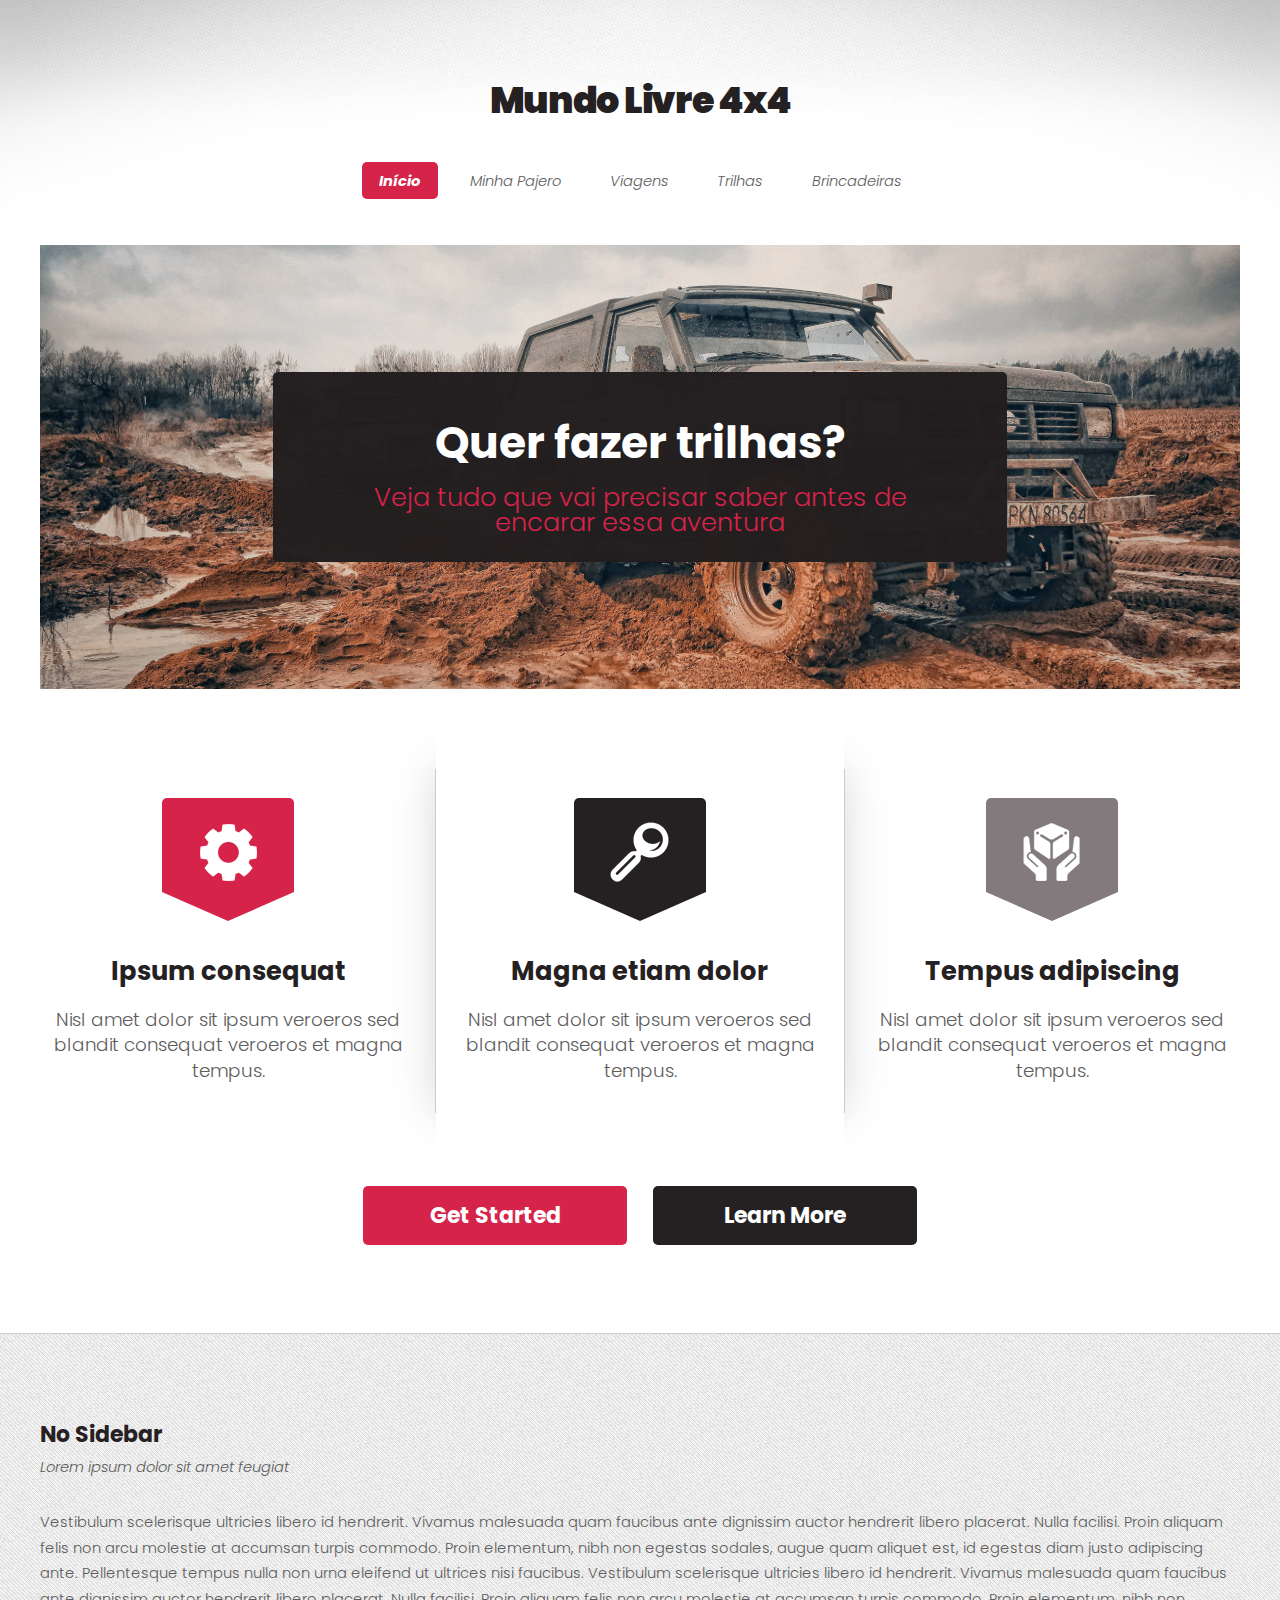
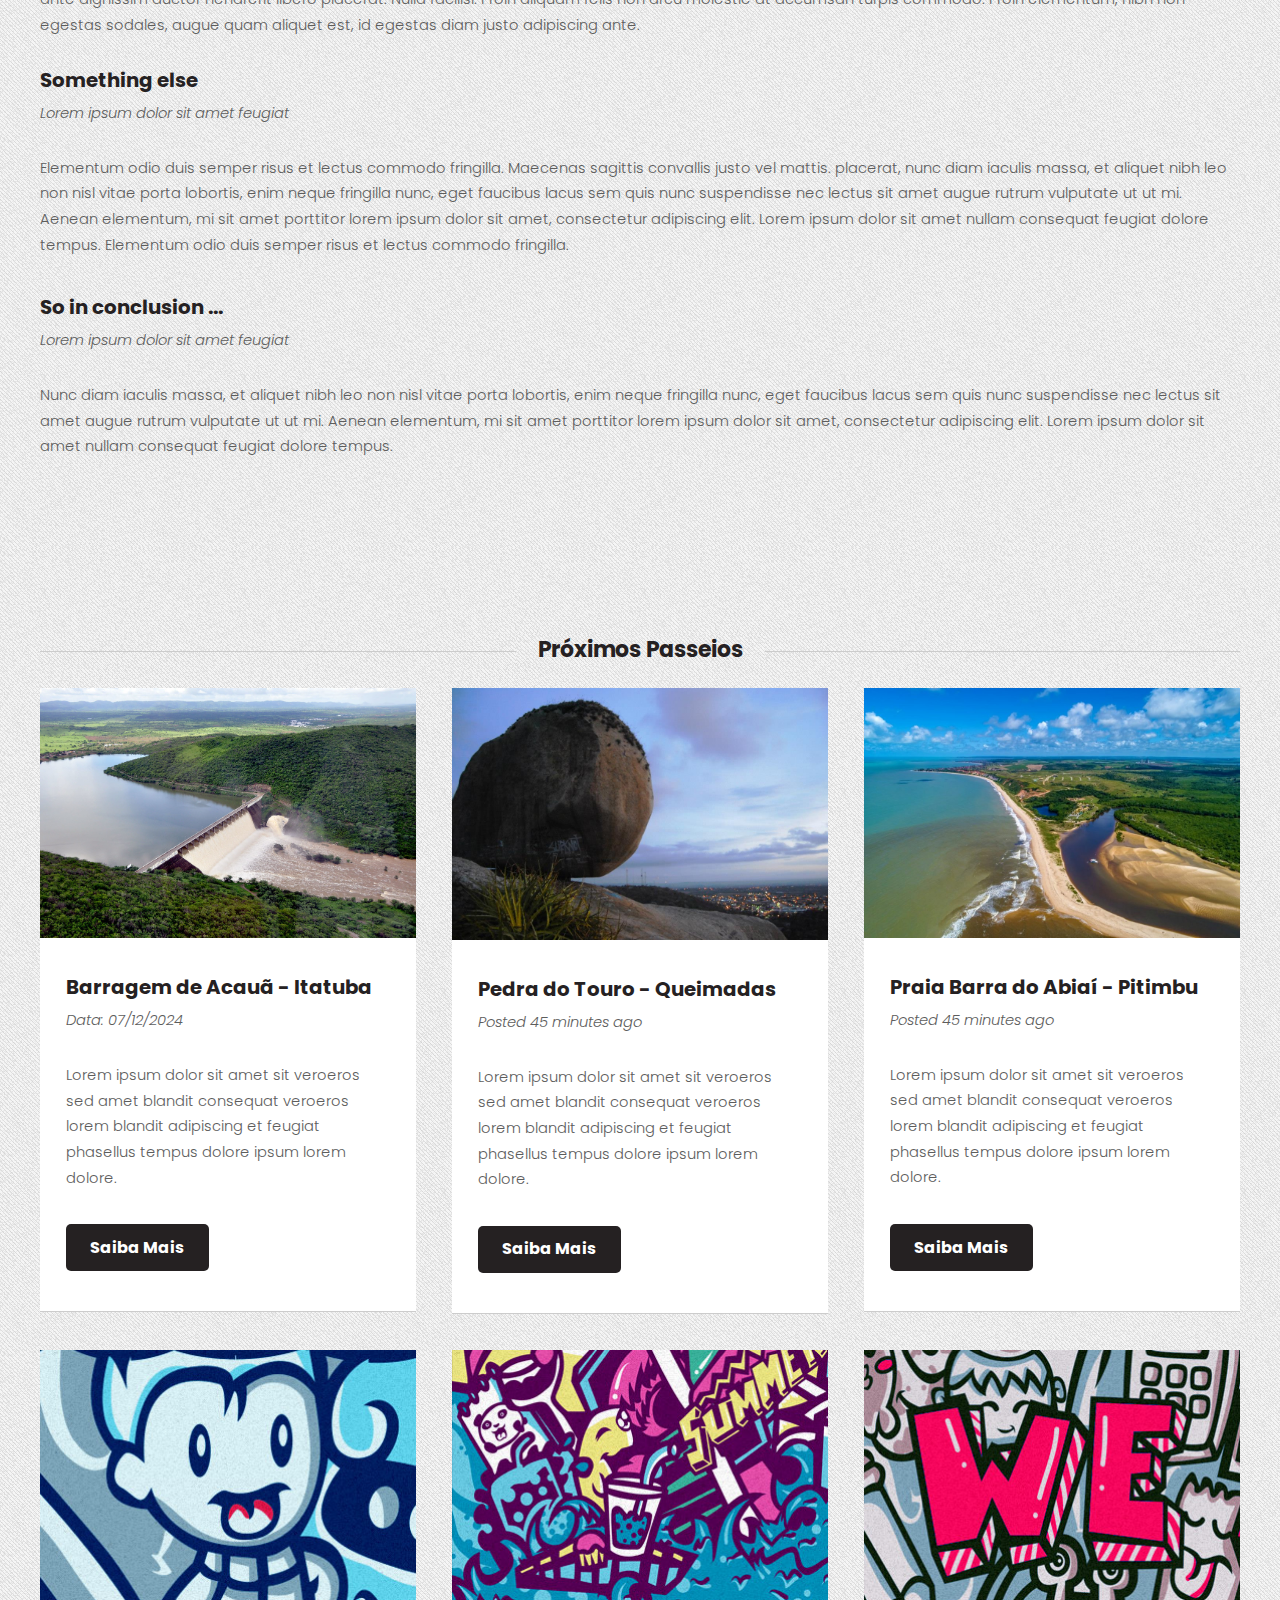
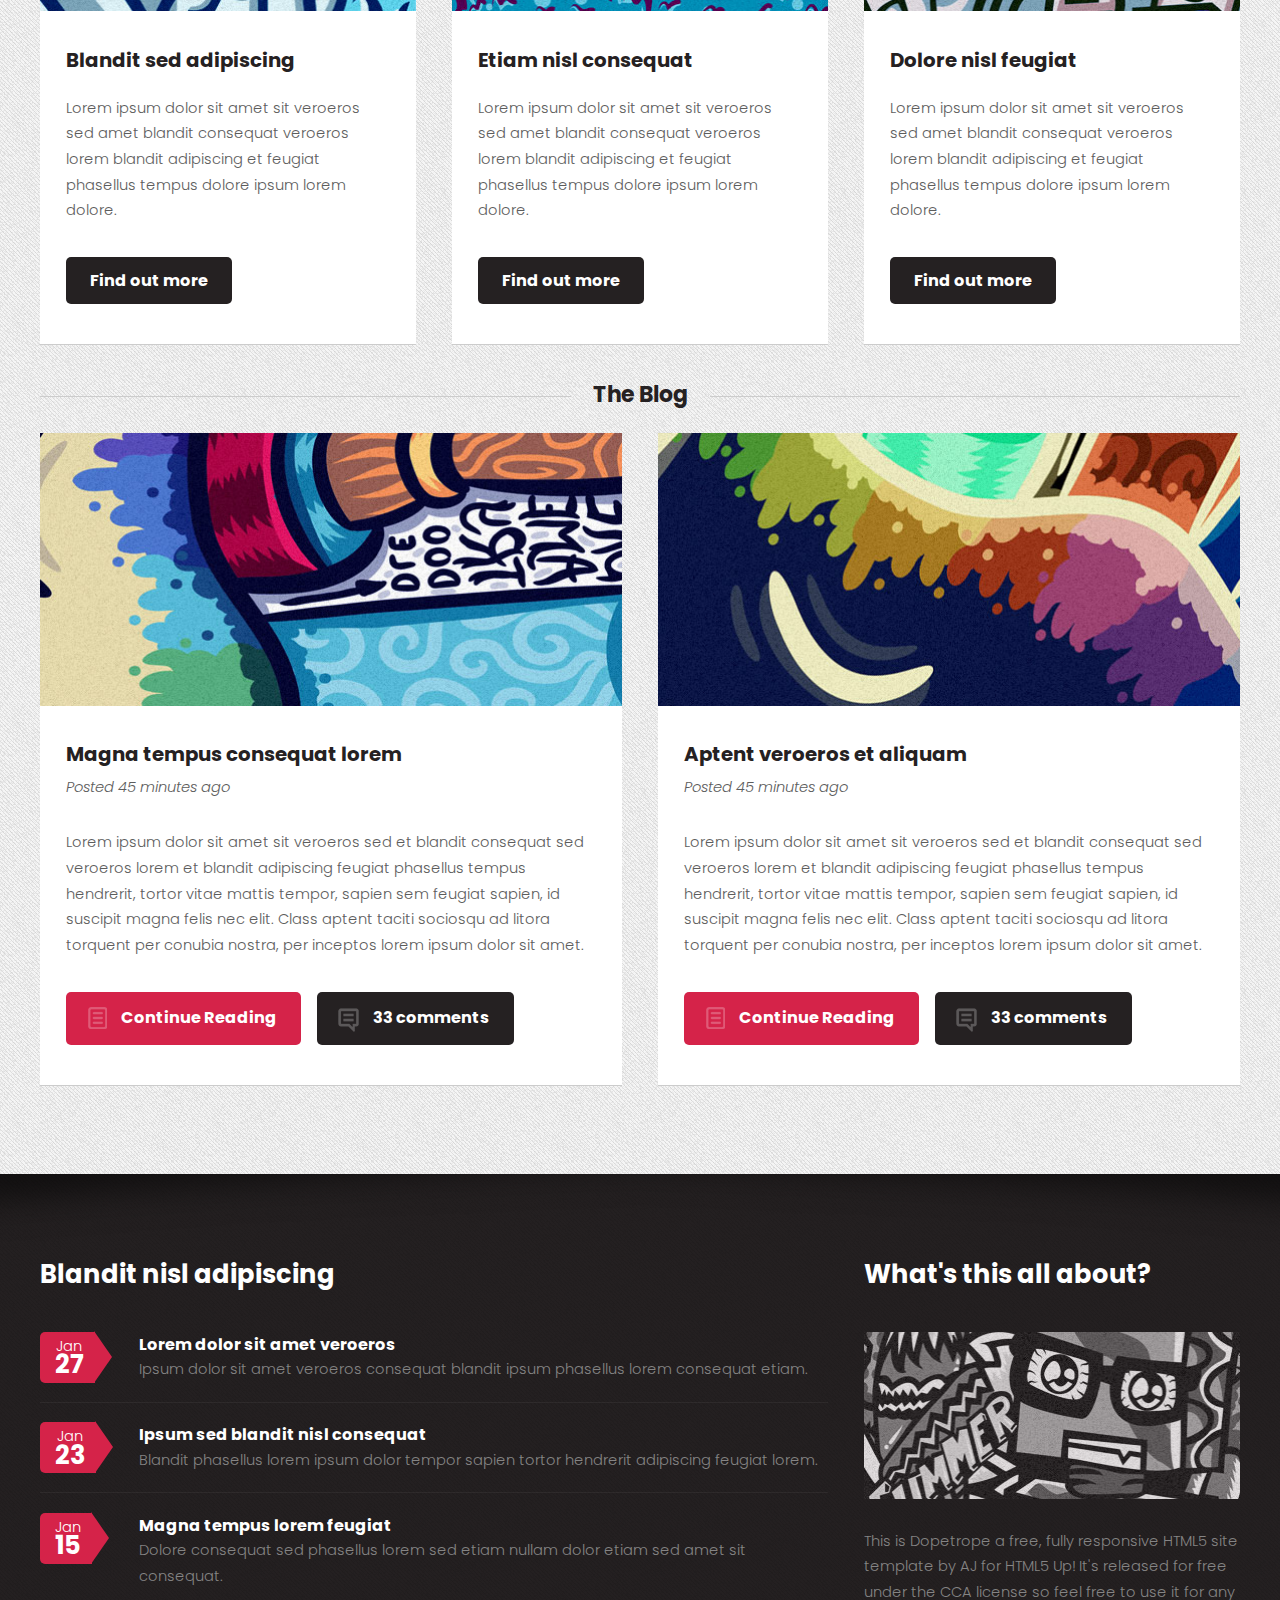
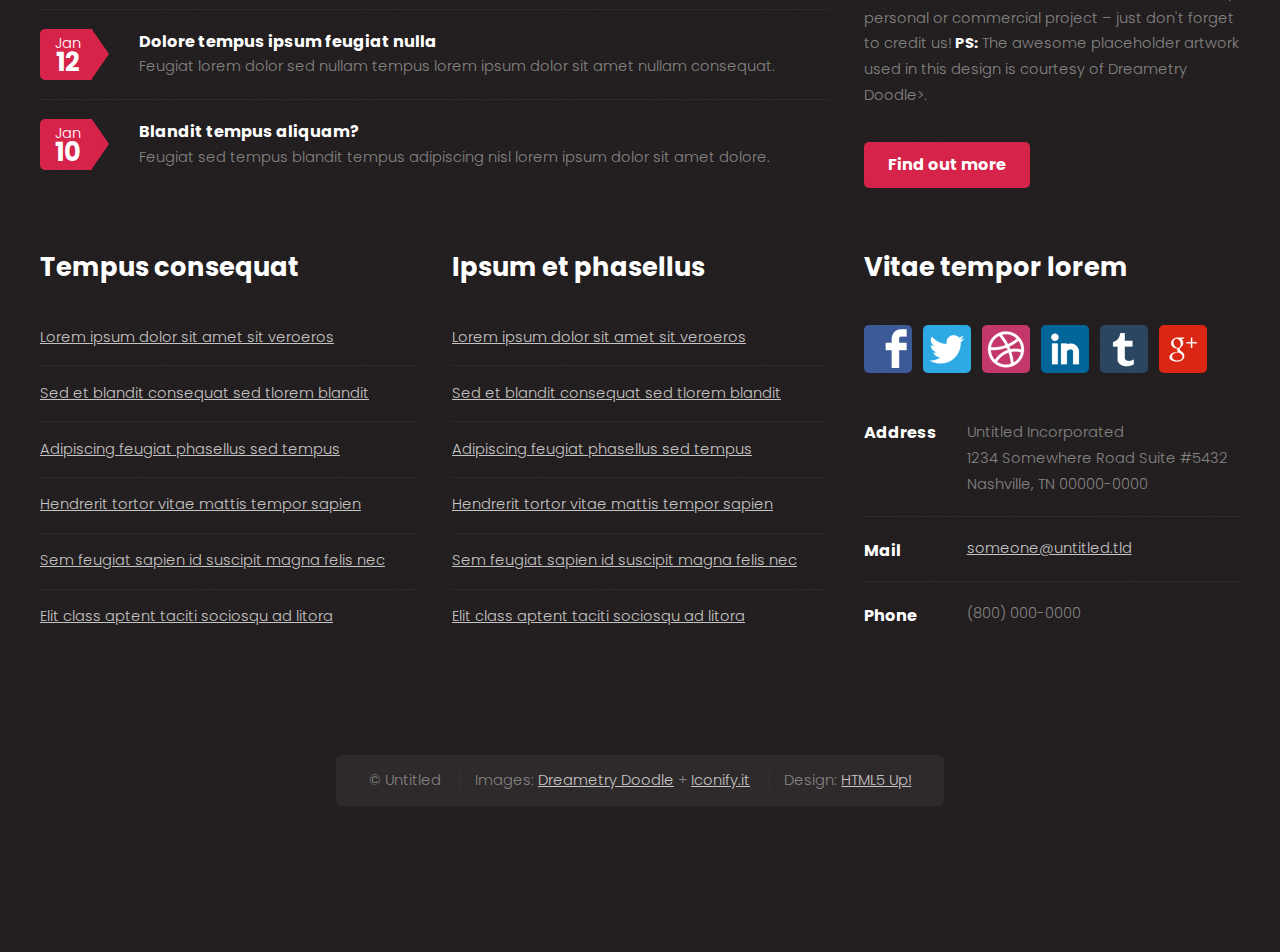
<file: index.html>
<!DOCTYPE HTML>
<html>
<head>
<title>Dopetrope</title>
<meta charset="utf-8">
<link href="https://fonts.googleapis.com/css2?family=Poppins:ital,wght@0,100;0,200;0,300;0,400;0,500;0,600;0,700;0,800;0,900;1,100;1,200;1,300;1,400;1,500;1,600;1,700;1,800;1,900&display=swap" rel="stylesheet">
<script src="js/jquery-1.8.3.min.js"></script>
<script src="css/5grid/init.js?use=mobile,desktop,1000px&amp;mobileUI=1&amp;mobileUI.theme=none&amp;mobileUI.titleBarOverlaid=1&amp;viewport_is1000px=1060"></script>
<script src="js/jquery.dropotron-1.2.js"></script>
<script src="js/init.js"></script>
<noscript>
<link rel="stylesheet" href="css/5grid/core.css">
<link rel="stylesheet" href="css/5grid/core-desktop.css">
<link rel="stylesheet" href="css/5grid/core-1200px.css">
<link rel="stylesheet" href="css/5grid/core-noscript.css">
<link rel="stylesheet" href="css/style.css">
<link rel="stylesheet" href="css/style-desktop.css">
</noscript>
<!--[if lte IE 8]>
<link rel="stylesheet" href="css/ie8.css">
<![endif]-->
</head>
<body class="homepage">

<div id="header-wrapper">
  <div class="5grid-layout">

    <div class="row">
      <div class="12u">
        <section id="header">
          <h1><a href="#">Mundo Livre 4x4</a></h1>
          <nav id="nav" class="mobileUI-site-nav">
            <ul>
              <li class="current_page_item"><a href="index.html">Início</a></li>
              <li> <a href="#">Minha Pajero</a>
              </li>
              <li><a href="right-sidebar.html">Viagens</a>
                <ul>                 
                  <li> <a href="#">Paraíba</a> </li>
                  <li> <a href="#">Rio Grande do Norte</a> </li>
                  <li> <a href="#">Alagoas</a> </li>
                  <li> <a href="#">Pernambuco</a> </li>
                </ul></li>
              <li><a href="left-sidebar.html">Trilhas</a></li>
              <li><a href="no-sidebar.html">Brincadeiras</a></li>
            </ul>
          </nav>
        </section>
      </div>
    </div>

    <div class="row">
      <div class="12u">
        <section id="banner"> <a href="#"> <span class="image image-full"><img src="images/banner.jpg" alt=""></span>
          <header>
            <h2>Quer fazer trilhas?</h2>
            <span class="byline">Veja tudo que vai precisar saber antes de encarar essa aventura</span> 
          </header>
          </a>
        </section>
      </div>
    </div>

    <div class="row">
      <div class="12u">
        <section id="intro">
          <div class="5grid">
            <div class="row">
              <div class="4u">
                <section class="first"> <span class="pennant"><span class="icon64 icon64-1"></span></span>
                  <header>
                    <h2>Ipsum consequat</h2>
                  </header>
                  <p>Nisl amet dolor sit ipsum veroeros sed blandit consequat veroeros et magna tempus.</p>
                </section>
              </div>
              <div class="4u">
                <section class="middle"> <span class="pennant pennant-alt"><span class="icon64 icon64-2"></span></span>
                  <header>
                    <h2>Magna etiam dolor</h2>
                  </header>
                  <p>Nisl amet dolor sit ipsum veroeros sed blandit consequat veroeros et magna tempus.</p>
                </section>
              </div>
              <div class="4u">
                <section class="last"> <span class="pennant pennant-alt2"><span class="icon64 icon64-3"></span></span>
                  <header>
                    <h2>Tempus adipiscing</h2>
                  </header>
                  <p>Nisl amet dolor sit ipsum veroeros sed blandit consequat veroeros et magna tempus.</p>
                </section>
              </div>
            </div>
          </div>
          <div class="actions"> <a href="#" class="button button-big">Get Started</a> <a href="#" class="button button-alt button-big">Learn More</a> </div>
        </section>
      </div>
    </div>

  </div>
</div>


<div id="main-wrapper">
  <div class="5grid-layout">
    <div class="row">
      <div class="12u">
        <section>
          <div class="5grid">
            <div class="row">
              <div class="12u mobileUI-main-content">
                
                  <header>
                    <h2>No Sidebar</h2>
                    <span class="byline">Lorem ipsum dolor sit amet feugiat</span> </header>
                   
                  <p> Vestibulum scelerisque ultricies libero id hendrerit. Vivamus malesuada quam faucibus ante dignissim auctor hendrerit libero placerat. Nulla facilisi. Proin aliquam felis non arcu molestie at accumsan turpis commodo. Proin elementum, nibh non egestas sodales, augue quam aliquet est, id egestas diam justo adipiscing ante. Pellentesque tempus nulla non urna eleifend ut ultrices nisi faucibus. Vestibulum scelerisque ultricies libero id hendrerit. Vivamus malesuada quam faucibus ante dignissim auctor hendrerit libero placerat. Nulla facilisi. Proin aliquam felis non arcu molestie at accumsan turpis commodo. Proin elementum, nibh non egestas sodales, augue quam aliquet est, id egestas diam justo adipiscing ante. </p>                 
                  
                  <section>
                    <header>
                      <h3>Something else</h3>
                      <span class="byline">Lorem ipsum dolor sit amet feugiat</span> </header>
                    </header>
                    <p> Elementum odio duis semper risus et lectus commodo fringilla. Maecenas sagittis convallis justo vel mattis. placerat, nunc diam iaculis massa, et aliquet nibh leo non nisl vitae porta lobortis, enim neque fringilla nunc, eget faucibus lacus sem quis nunc suspendisse nec lectus sit amet augue rutrum vulputate ut ut mi. Aenean elementum, mi sit amet porttitor lorem ipsum dolor sit amet, consectetur adipiscing elit. Lorem ipsum dolor sit amet nullam consequat feugiat dolore tempus. Elementum odio duis semper risus et lectus commodo fringilla. </p>
                    
                  </section>
                  
                  <section>
                    <header>
                      <h3>So in conclusion ...</h3>
                      <span class="byline">Lorem ipsum dolor sit amet feugiat</span> </header>
                    </header>
                    <p> Nunc diam iaculis massa, et aliquet nibh leo non nisl vitae porta lobortis, enim neque fringilla nunc, eget faucibus lacus sem quis nunc suspendisse nec lectus sit amet augue rutrum vulputate ut ut mi. Aenean elementum, mi sit amet porttitor lorem ipsum dolor sit amet, consectetur adipiscing elit. Lorem ipsum dolor sit amet nullam consequat feugiat dolore tempus. </p>
                  </section>
                  
                  
              </div>
            </div>
          </div>
        </section>
      </div>
    </div>
  </div>
</div>

<div id="main-wrapper">
  <div class="5grid-layout">

    <div class="row">
      <div class="12u">
        <section>
          <header class="major">
            <h2>Próximos Passeios</h2>
          </header>
          <div class="5grid">
            <div class="row">
              <div class="4u">
                <section class="box"> <a href="barragem-de-acaua.html" class="image image-full" target="_blank"><img src="images/pic002.jpg" alt=""></a>
                  <header>
                    <h3>Barragem de Acauã - Itatuba</h3>
                    <span class="byline">Data: 07/12/2024</span>
                  </header>
                  <p>Lorem ipsum dolor sit amet sit veroeros sed amet blandit consequat veroeros lorem blandit adipiscing et feugiat phasellus tempus dolore ipsum lorem dolore.</p>
                  <footer> <a href="barragem-de-acaua.html" class="button button-alt" target="_blank">Saiba Mais</a> </footer>
                </section>
              </div>
              <div class="4u">
                <section class="box"> <a href="#" class="image image-full"><img src="images/pic003.jpg" alt=""></a>
                  <header>
                    <h3>Pedra do Touro - Queimadas</h3>
                    <span class="byline">Posted 45 minutes ago</span>
                  </header>
                  <p>Lorem ipsum dolor sit amet sit veroeros sed amet blandit consequat veroeros lorem blandit adipiscing et feugiat phasellus tempus dolore ipsum lorem dolore.</p>
                  <footer> <a href="#" class="button button-alt">Saiba Mais</a> </footer>
                </section>
              </div>
              <div class="4u">
                <section class="box"> <a href="#" class="image image-full"><img src="images/pic004.jpg" alt=""></a>
                  <header>
                    <h3>Praia Barra do Abiaí - Pitimbu</h3>
                    <span class="byline">Posted 45 minutes ago</span>
                  </header>
                  <p>Lorem ipsum dolor sit amet sit veroeros sed amet blandit consequat veroeros lorem blandit adipiscing et feugiat phasellus tempus dolore ipsum lorem dolore.</p>
                  <footer> <a href="#" class="button button-alt">Saiba Mais</a> </footer>
                </section>
              </div>
            </div>

            <div class="row">
              <div class="4u">
                <section class="box"> <a href="#" class="image image-full"><img src="images/pic05.jpg" alt=""></a>
                  <header>
                    <h3>Blandit sed adipiscing</h3>
                  </header>
                  <p>Lorem ipsum dolor sit amet sit veroeros sed amet blandit consequat veroeros lorem blandit adipiscing et feugiat phasellus tempus dolore ipsum lorem dolore.</p>
                  <footer> <a href="#" class="button button-alt">Find out more</a> </footer>
                </section>
              </div>
              <div class="4u">
                <section class="box"> <a href="#" class="image image-full"><img src="images/pic06.jpg" alt=""></a>
                  <header>
                    <h3>Etiam nisl consequat</h3>
                  </header>
                  <p>Lorem ipsum dolor sit amet sit veroeros sed amet blandit consequat veroeros lorem blandit adipiscing et feugiat phasellus tempus dolore ipsum lorem dolore.</p>
                  <footer> <a href="#" class="button button-alt">Find out more</a> </footer>
                </section>
              </div>
              <div class="4u">
                <section class="box"> <a href="#" class="image image-full"><img src="images/pic07.jpg" alt=""></a>
                  <header>
                    <h3>Dolore nisl feugiat</h3>
                  </header>
                  <p>Lorem ipsum dolor sit amet sit veroeros sed amet blandit consequat veroeros lorem blandit adipiscing et feugiat phasellus tempus dolore ipsum lorem dolore.</p>
                  <footer> <a href="#" class="button button-alt">Find out more</a> </footer>
                </section>
              </div>             
            </div>
          </div>
        </section>
      </div>

    </div>
    <div class="row">
      <div class="12u">
        <section>
          <header class="major">
            <h2>The Blog</h2>
          </header>
          <div class="5grid">
            <div class="row">
              <div class="6u">
                <section class="box"> <a href="#" class="image image-full"><img src="images/pic08.jpg" alt=""></a>
                  <header>
                    <h3>Magna tempus consequat lorem</h3>
                    <span class="byline">Posted 45 minutes ago</span> </header>
                  <p>Lorem ipsum dolor sit amet sit veroeros sed et blandit consequat sed veroeros lorem et blandit adipiscing feugiat phasellus tempus hendrerit, tortor vitae mattis tempor, sapien sem feugiat sapien, id suscipit magna felis nec elit. Class aptent taciti sociosqu ad litora torquent per conubia nostra, per inceptos lorem ipsum dolor sit amet.</p>
                  <footer class="actions"> <a href="#" class="button button-icon button-icon-1">Continue Reading</a> <a href="#" class="button button-alt button-icon button-icon-2">33 comments</a> </footer>
                </section>
              </div>
              <div class="6u">
                <section class="box"> <a href="#" class="image image-full"><img src="images/pic09.jpg" alt=""></a>
                  <header>
                    <h3>Aptent veroeros et aliquam</h3>
                    <span class="byline">Posted 45 minutes ago</span> </header>
                  <p>Lorem ipsum dolor sit amet sit veroeros sed et blandit consequat sed veroeros lorem et blandit adipiscing feugiat phasellus tempus hendrerit, tortor vitae mattis tempor, sapien sem feugiat sapien, id suscipit magna felis nec elit. Class aptent taciti sociosqu ad litora torquent per conubia nostra, per inceptos lorem ipsum dolor sit amet.</p>
                  <footer class="actions"> <a href="#" class="button button-icon button-icon-1">Continue Reading</a> <a href="#" class="button button-alt button-icon button-icon-2">33 comments</a> </footer>
                </section>
              </div>
            </div>
          </div>
        </section>
      </div>
    </div>

  </div>
</div>

<div id="footer-wrapper">
  <section id="footer" class="5grid-layout">
    <div class="row">
      <div class="8u">
        <section>
          <header>
            <h2>Blandit nisl adipiscing</h2>
          </header>
          <ul class="dates">
            <li> <span class="date">Jan <strong>27</strong></span>
              <h3><a href="#">Lorem dolor sit amet veroeros</a></h3>
              <p>Ipsum dolor sit amet veroeros consequat blandit ipsum phasellus lorem consequat etiam.</p>
            </li>
            <li> <span class="date">Jan <strong>23</strong></span>
              <h3><a href="#">Ipsum sed blandit nisl consequat</a></h3>
              <p>Blandit phasellus lorem ipsum dolor tempor sapien tortor hendrerit adipiscing feugiat lorem.</p>
            </li>
            <li> <span class="date">Jan <strong>15</strong></span>
              <h3><a href="#">Magna tempus lorem feugiat</a></h3>
              <p>Dolore consequat sed phasellus lorem sed etiam nullam dolor etiam sed amet sit consequat.</p>
            </li>
            <li> <span class="date">Jan <strong>12</strong></span>
              <h3><a href="#">Dolore tempus ipsum feugiat nulla</a></h3>
              <p>Feugiat lorem dolor sed nullam tempus lorem ipsum dolor sit amet nullam consequat.</p>
            </li>
            <li> <span class="date">Jan <strong>10</strong></span>
              <h3><a href="#">Blandit tempus aliquam?</a></h3>
              <p>Feugiat sed tempus blandit tempus adipiscing nisl lorem ipsum dolor sit amet dolore.</p>
            </li>
          </ul>
        </section>
      </div>
      <div class="4u">
        <section>
          <header>
            <h2>What's this all about?</h2>
          </header>
          <a href="#" class="image image-full"><img src="images/pic10.jpg" alt=""></a>
          <p> This is Dopetrope a free, fully responsive HTML5 site template by AJ for HTML5 Up! It's released for free under the CCA license so feel free to use it for any personal or commercial project &ndash; just don't forget to credit us! <strong>PS:</strong> The awesome placeholder artwork used in this design is courtesy of Dreametry Doodle>. </p>
          <footer> <a href="#" class="button">Find out more</a> </footer>
        </section>
      </div>
    </div>

    <div class="row">
      <div class="4u">
        <section>
          <header>
            <h2>Tempus consequat</h2>
          </header>
          <ul class="divided">
            <li><a href="#">Lorem ipsum dolor sit amet sit veroeros</a></li>
            <li><a href="#">Sed et blandit consequat sed tlorem blandit</a></li>
            <li><a href="#">Adipiscing feugiat phasellus sed tempus</a></li>
            <li><a href="#">Hendrerit tortor vitae mattis tempor sapien</a></li>
            <li><a href="#">Sem feugiat sapien id suscipit magna felis nec</a></li>
            <li><a href="#">Elit class aptent taciti sociosqu ad litora</a></li>
          </ul>
        </section>
      </div>
      <div class="4u">
        <section>
          <header>
            <h2>Ipsum et phasellus</h2>
          </header>
          <ul class="divided">
            <li><a href="#">Lorem ipsum dolor sit amet sit veroeros</a></li>
            <li><a href="#">Sed et blandit consequat sed tlorem blandit</a></li>
            <li><a href="#">Adipiscing feugiat phasellus sed tempus</a></li>
            <li><a href="#">Hendrerit tortor vitae mattis tempor sapien</a></li>
            <li><a href="#">Sem feugiat sapien id suscipit magna felis nec</a></li>
            <li><a href="#">Elit class aptent taciti sociosqu ad litora</a></li>
          </ul>
        </section>
      </div>
      <div class="4u">
        <section>
          <header>
            <h2>Vitae tempor lorem</h2>
          </header>
          <ul class="social">
            <li class="facebook"><a href="#" class="icon48 icon48-1">Facebook</a></li>
            <li class="twitter"><a href="#" class="icon48 icon48-2">Twitter</a></li>
            <li class="dribbble"><a href="#" class="icon48 icon48-3">Dribbble</a></li>
            <li class="linkedin"><a href="#" class="icon48 icon48-4">LinkedIn</a></li>
            <li class="tumblr"><a href="#" class="icon48 icon48-5">Tumblr</a></li>
            <li class="googleplus"><a href="#" class="icon48 icon48-6">Google+</a></li>
          </ul>
          <ul class="contact">
            <li>
              <h3>Address</h3>
              <p> Untitled Incorporated<br>
                1234 Somewhere Road Suite #5432<br>
                Nashville, TN 00000-0000 </p>
            </li>
            <li>
              <h3>Mail</h3>
              <p><a href="#">someone@untitled.tld</a></p>
            </li>
            <li>
              <h3>Phone</h3>
              <p>(800) 000-0000</p>
            </li>
          </ul>
        </section>
      </div>
    </div>

    <div class="row">
      <div class="12u">
        <div id="copyright">
          <ul class="links">
            <li>&copy; Untitled </li>
            <li>Images: <a href="http://dreametrydoodle.com/">Dreametry Doodle</a> + <a href="http://iconify.it">Iconify.it</a></li>
            <li>Design: <a href="http://html5up.net">HTML5 Up!</a></li>
          </ul>
        </div>
      </div>
    </div>

  </section>
</div>
</body>
</html>
</file>
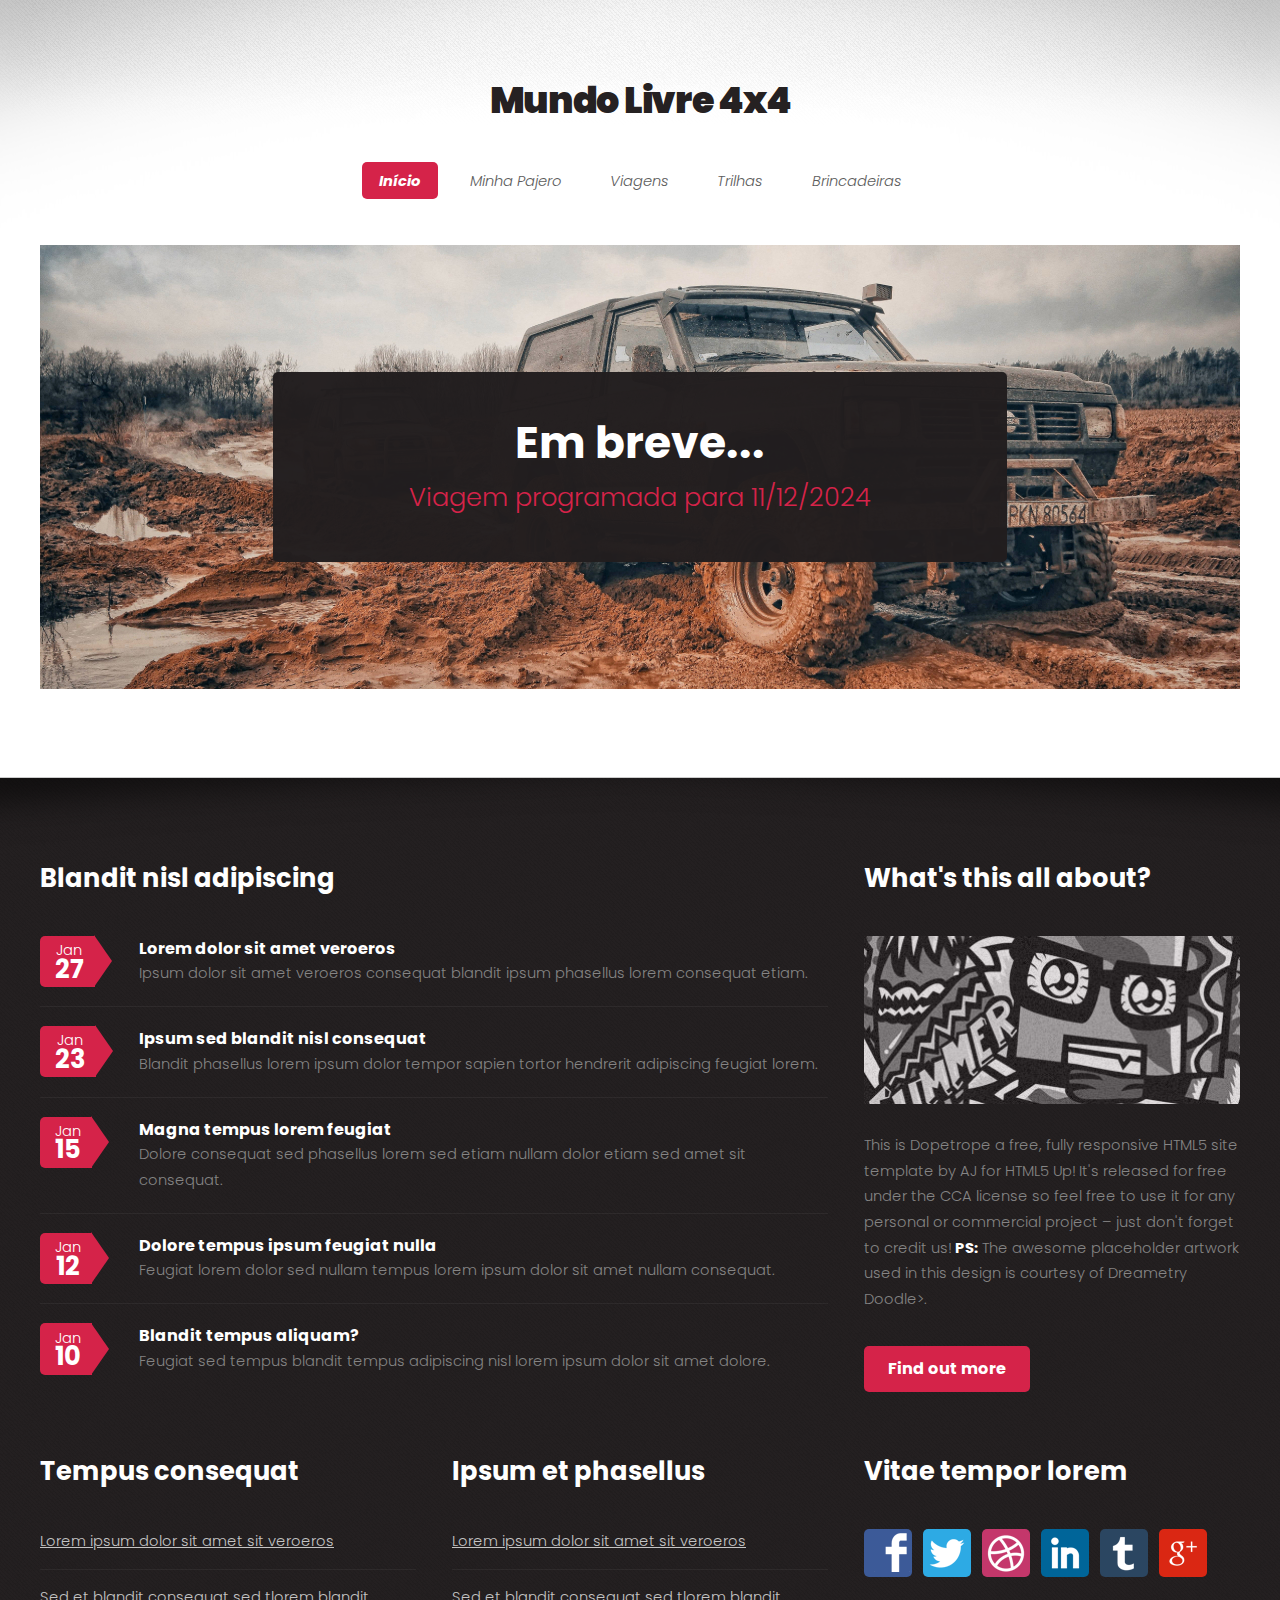
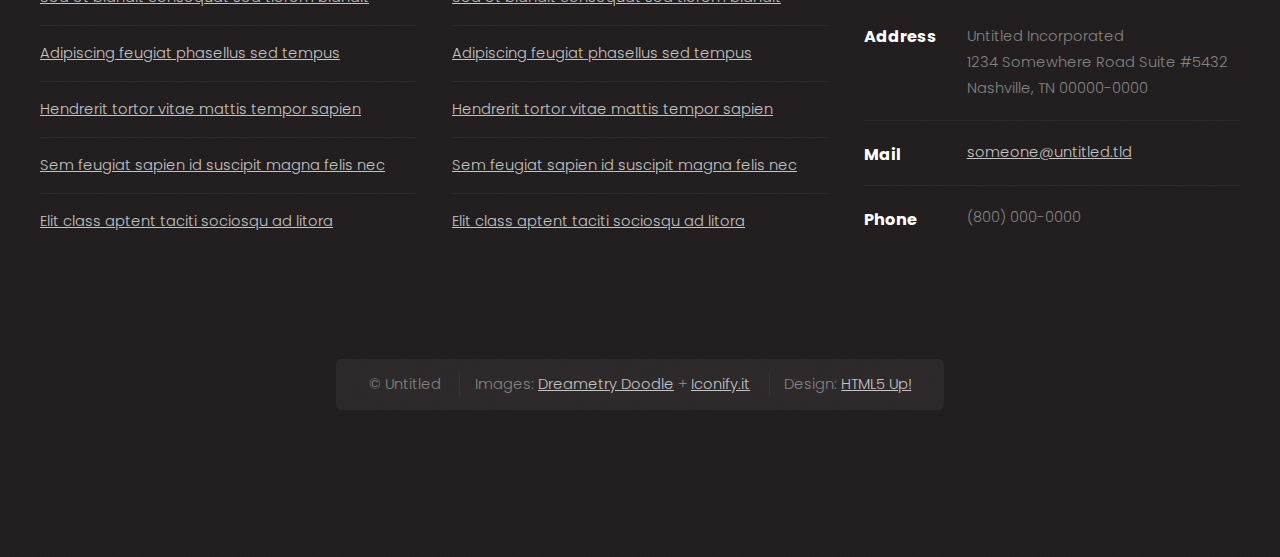
<file: barragem-de-acaua.html>
<!DOCTYPE HTML>
<html>
<head>
<title>Dopetrope</title>
<meta charset="utf-8">
<link href="https://fonts.googleapis.com/css2?family=Poppins:ital,wght@0,100;0,200;0,300;0,400;0,500;0,600;0,700;0,800;0,900;1,100;1,200;1,300;1,400;1,500;1,600;1,700;1,800;1,900&display=swap" rel="stylesheet">
<script src="js/jquery-1.8.3.min.js"></script>
<script src="css/5grid/init.js?use=mobile,desktop,1000px&amp;mobileUI=1&amp;mobileUI.theme=none&amp;mobileUI.titleBarOverlaid=1&amp;viewport_is1000px=1060"></script>
<script src="js/jquery.dropotron-1.2.js"></script>
<script src="js/init.js"></script>
<noscript>
<link rel="stylesheet" href="css/5grid/core.css">
<link rel="stylesheet" href="css/5grid/core-desktop.css">
<link rel="stylesheet" href="css/5grid/core-1200px.css">
<link rel="stylesheet" href="css/5grid/core-noscript.css">
<link rel="stylesheet" href="css/style.css">
<link rel="stylesheet" href="css/style-desktop.css">
</noscript>
<!--[if lte IE 8]>
<link rel="stylesheet" href="css/ie8.css">
<![endif]-->
</head>
<body class="homepage">

<div id="header-wrapper">
  <div class="5grid-layout">

    <div class="row">
      <div class="12u">
        <section id="header">
          <h1><a href="#">Mundo Livre 4x4</a></h1>
          <nav id="nav" class="mobileUI-site-nav">
            <ul>
              <li class="current_page_item"><a href="index.html">Início</a></li>
              <li> <a href="#">Minha Pajero</a>
              </li>
              <li><a href="right-sidebar.html">Viagens</a>
                <ul>                 
                  <li> <a href="#">Paraíba</a> </li>
                  <li> <a href="#">Rio Grande do Norte</a> </li>
                  <li> <a href="#">Alagoas</a> </li>
                  <li> <a href="#">Pernambuco</a> </li>
                </ul></li>
              <li><a href="left-sidebar.html">Trilhas</a></li>
              <li><a href="no-sidebar.html">Brincadeiras</a></li>
            </ul>
          </nav>
        </section>
      </div>
    </div>

    <div class="row">
      <div class="12u">
        <section id="banner"> <a href="#"> <span class="image image-full"><img src="images/banner.jpg" alt=""></span>
          <header>
            <h2>Em breve...</h2>
            <span class="byline">Viagem programada para 11/12/2024</span>           
          </header>
         
          </a>
        </section>
        
      </div>
    </div>
  </div>
</div>





<div id="footer-wrapper">
  <section id="footer" class="5grid-layout">
    <div class="row">
      <div class="8u">
        <section>
          <header>
            <h2>Blandit nisl adipiscing</h2>
          </header>
          <ul class="dates">
            <li> <span class="date">Jan <strong>27</strong></span>
              <h3><a href="#">Lorem dolor sit amet veroeros</a></h3>
              <p>Ipsum dolor sit amet veroeros consequat blandit ipsum phasellus lorem consequat etiam.</p>
            </li>
            <li> <span class="date">Jan <strong>23</strong></span>
              <h3><a href="#">Ipsum sed blandit nisl consequat</a></h3>
              <p>Blandit phasellus lorem ipsum dolor tempor sapien tortor hendrerit adipiscing feugiat lorem.</p>
            </li>
            <li> <span class="date">Jan <strong>15</strong></span>
              <h3><a href="#">Magna tempus lorem feugiat</a></h3>
              <p>Dolore consequat sed phasellus lorem sed etiam nullam dolor etiam sed amet sit consequat.</p>
            </li>
            <li> <span class="date">Jan <strong>12</strong></span>
              <h3><a href="#">Dolore tempus ipsum feugiat nulla</a></h3>
              <p>Feugiat lorem dolor sed nullam tempus lorem ipsum dolor sit amet nullam consequat.</p>
            </li>
            <li> <span class="date">Jan <strong>10</strong></span>
              <h3><a href="#">Blandit tempus aliquam?</a></h3>
              <p>Feugiat sed tempus blandit tempus adipiscing nisl lorem ipsum dolor sit amet dolore.</p>
            </li>
          </ul>
        </section>
      </div>
      <div class="4u">
        <section>
          <header>
            <h2>What's this all about?</h2>
          </header>
          <a href="#" class="image image-full"><img src="images/pic10.jpg" alt=""></a>
          <p> This is Dopetrope a free, fully responsive HTML5 site template by AJ for HTML5 Up! It's released for free under the CCA license so feel free to use it for any personal or commercial project &ndash; just don't forget to credit us! <strong>PS:</strong> The awesome placeholder artwork used in this design is courtesy of Dreametry Doodle>. </p>
          <footer> <a href="#" class="button">Find out more</a> </footer>
        </section>
      </div>
    </div>

    <div class="row">
      <div class="4u">
        <section>
          <header>
            <h2>Tempus consequat</h2>
          </header>
          <ul class="divided">
            <li><a href="#">Lorem ipsum dolor sit amet sit veroeros</a></li>
            <li><a href="#">Sed et blandit consequat sed tlorem blandit</a></li>
            <li><a href="#">Adipiscing feugiat phasellus sed tempus</a></li>
            <li><a href="#">Hendrerit tortor vitae mattis tempor sapien</a></li>
            <li><a href="#">Sem feugiat sapien id suscipit magna felis nec</a></li>
            <li><a href="#">Elit class aptent taciti sociosqu ad litora</a></li>
          </ul>
        </section>
      </div>
      <div class="4u">
        <section>
          <header>
            <h2>Ipsum et phasellus</h2>
          </header>
          <ul class="divided">
            <li><a href="#">Lorem ipsum dolor sit amet sit veroeros</a></li>
            <li><a href="#">Sed et blandit consequat sed tlorem blandit</a></li>
            <li><a href="#">Adipiscing feugiat phasellus sed tempus</a></li>
            <li><a href="#">Hendrerit tortor vitae mattis tempor sapien</a></li>
            <li><a href="#">Sem feugiat sapien id suscipit magna felis nec</a></li>
            <li><a href="#">Elit class aptent taciti sociosqu ad litora</a></li>
          </ul>
        </section>
      </div>
      <div class="4u">
        <section>
          <header>
            <h2>Vitae tempor lorem</h2>
          </header>
          <ul class="social">
            <li class="facebook"><a href="#" class="icon48 icon48-1">Facebook</a></li>
            <li class="twitter"><a href="#" class="icon48 icon48-2">Twitter</a></li>
            <li class="dribbble"><a href="#" class="icon48 icon48-3">Dribbble</a></li>
            <li class="linkedin"><a href="#" class="icon48 icon48-4">LinkedIn</a></li>
            <li class="tumblr"><a href="#" class="icon48 icon48-5">Tumblr</a></li>
            <li class="googleplus"><a href="#" class="icon48 icon48-6">Google+</a></li>
          </ul>
          <ul class="contact">
            <li>
              <h3>Address</h3>
              <p> Untitled Incorporated<br>
                1234 Somewhere Road Suite #5432<br>
                Nashville, TN 00000-0000 </p>
            </li>
            <li>
              <h3>Mail</h3>
              <p><a href="#">someone@untitled.tld</a></p>
            </li>
            <li>
              <h3>Phone</h3>
              <p>(800) 000-0000</p>
            </li>
          </ul>
        </section>
      </div>
    </div>

    <div class="row">
      <div class="12u">
        <div id="copyright">
          <ul class="links">
            <li>&copy; Untitled </li>
            <li>Images: <a href="http://dreametrydoodle.com/">Dreametry Doodle</a> + <a href="http://iconify.it">Iconify.it</a></li>
            <li>Design: <a href="http://html5up.net">HTML5 Up!</a></li>
          </ul>
        </div>
      </div>
    </div>

  </section>
</div>
</body>
</html>
</file>
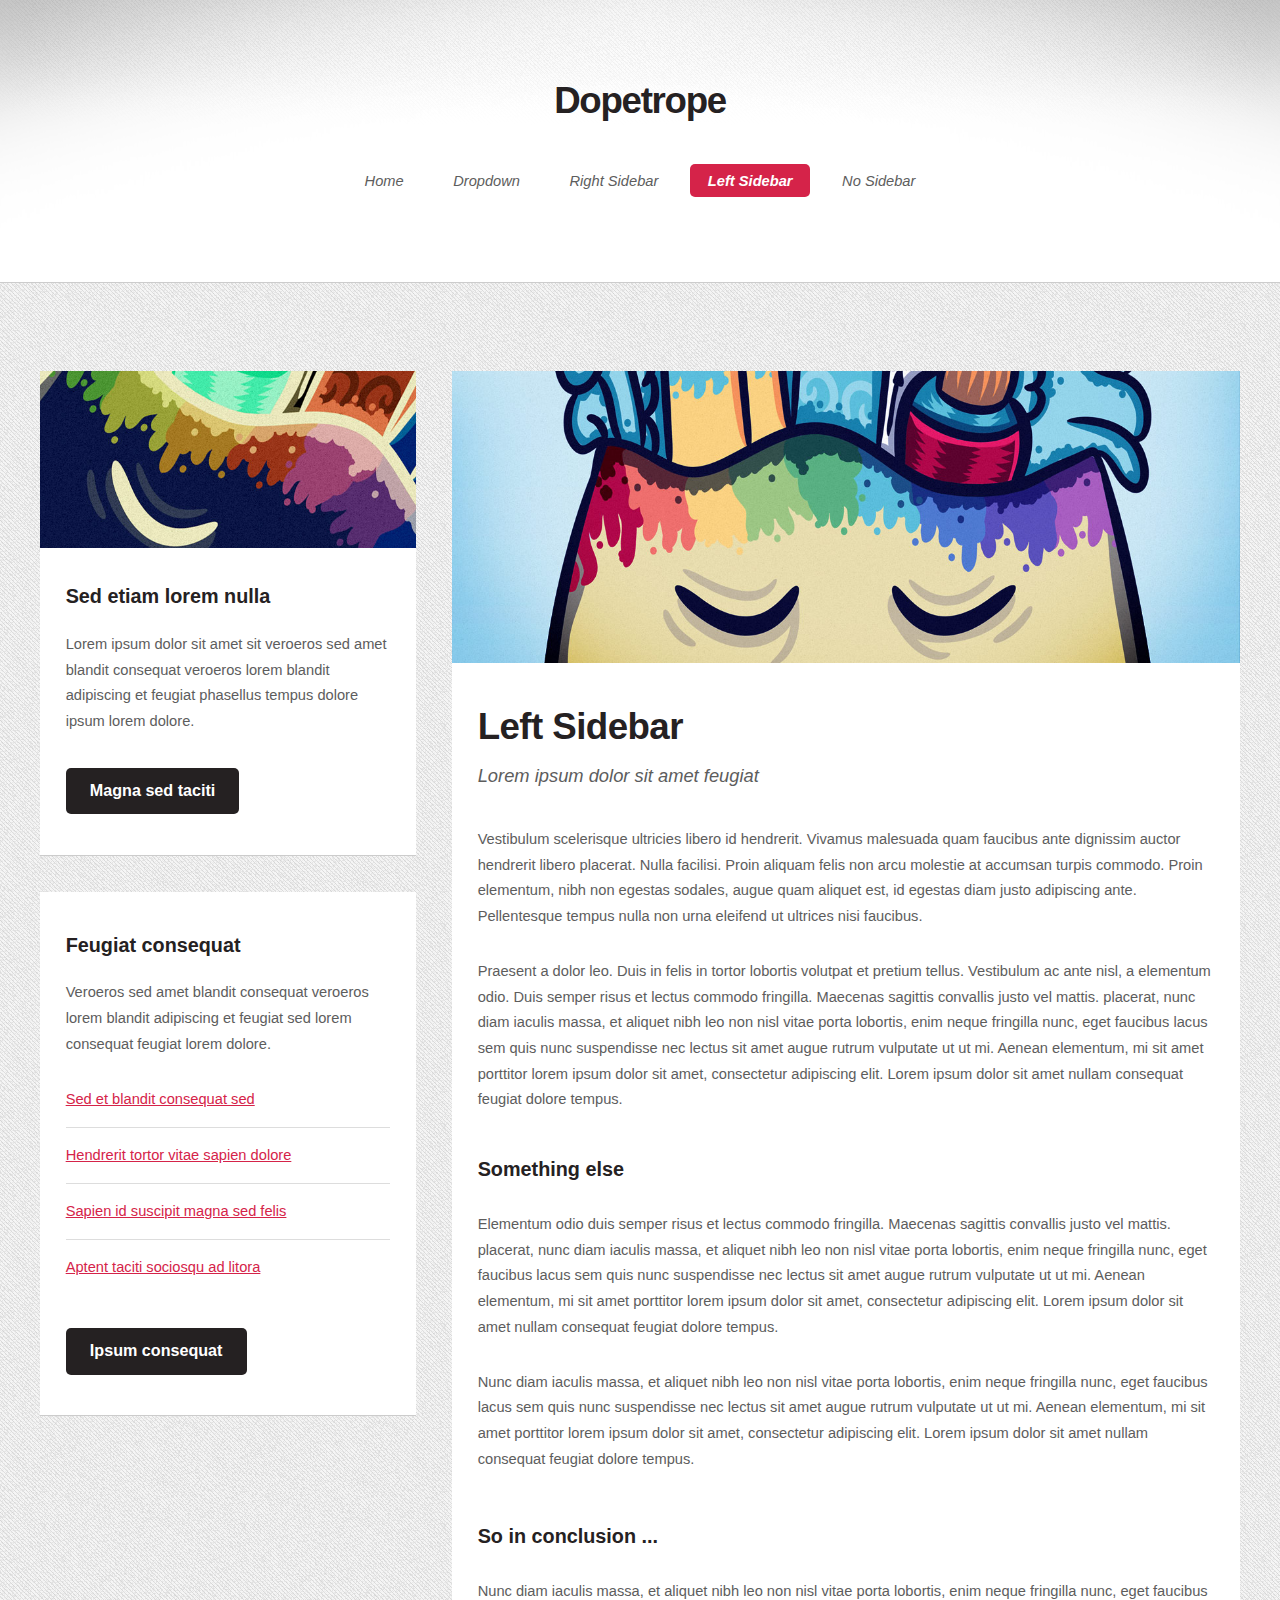
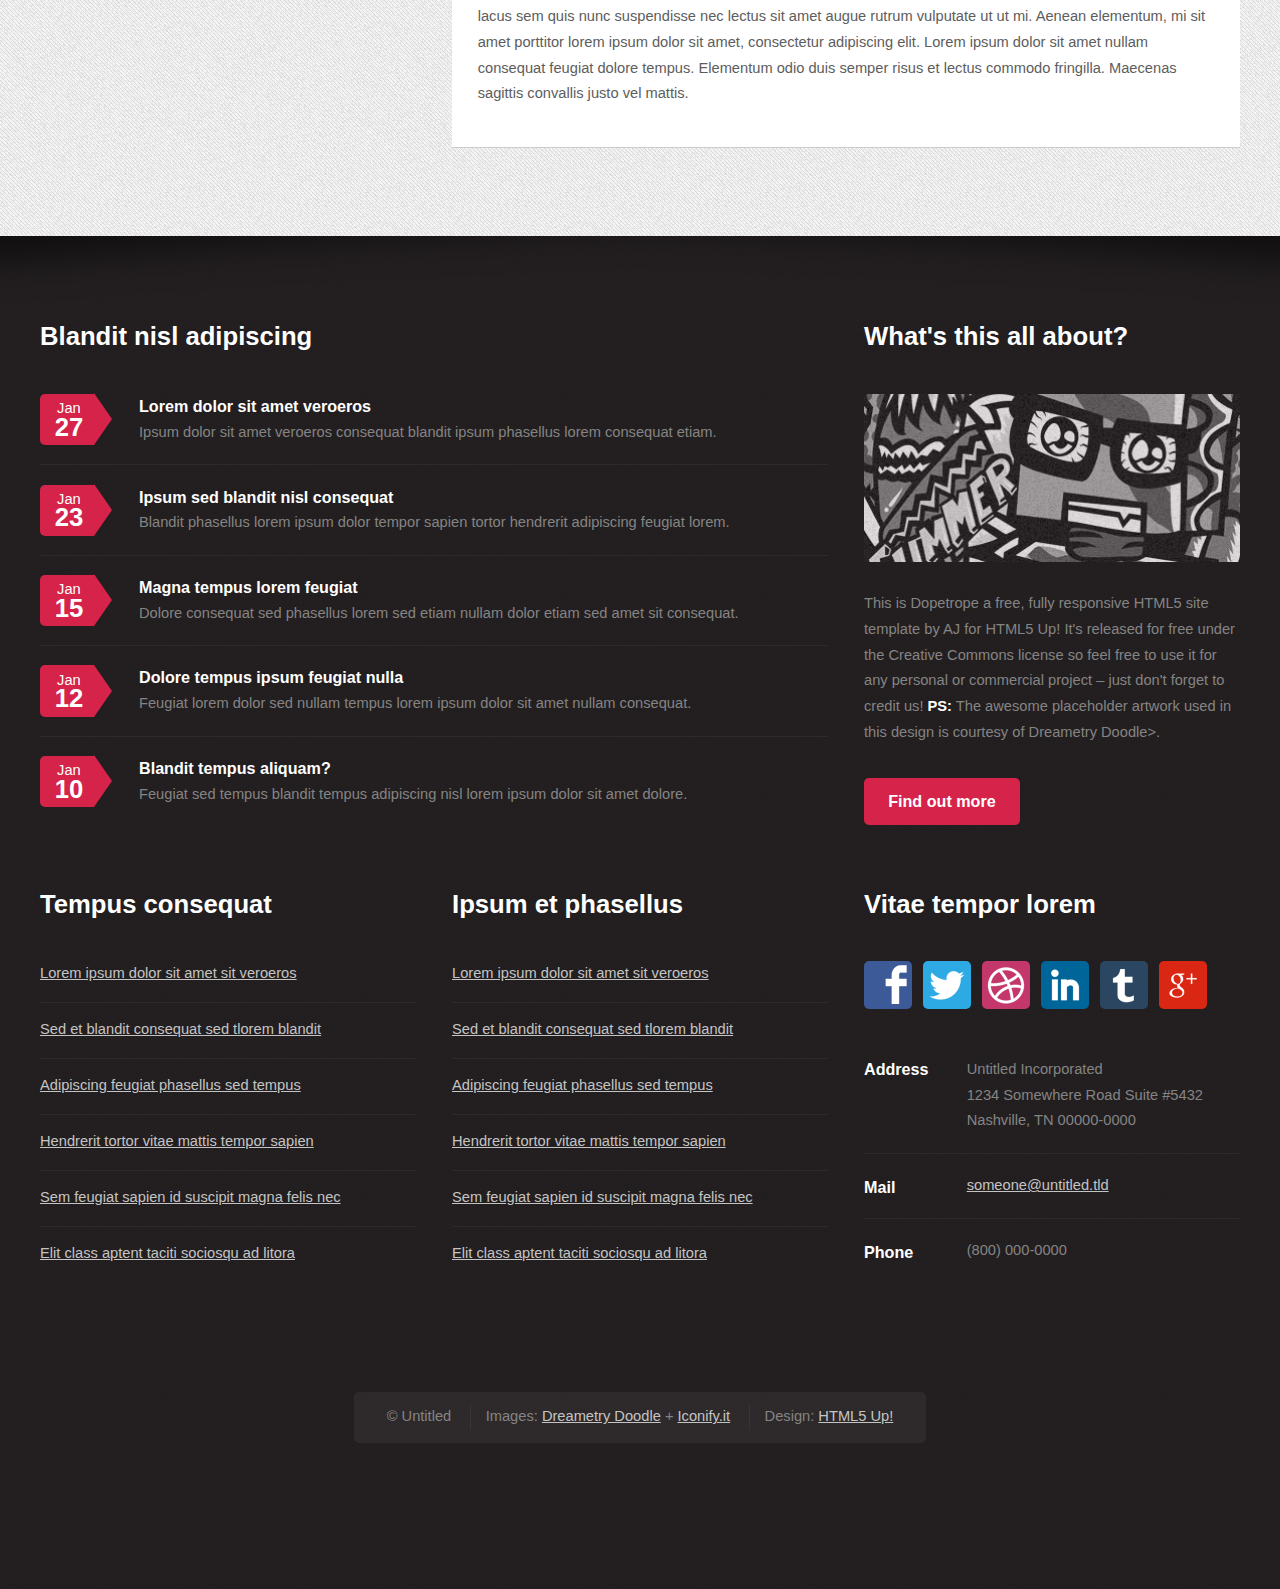
<file: left-sidebar.html>
<!DOCTYPE HTML>
<html>
<head>
<title>Dopetrope | Left Sidebar</title>
<meta charset="utf-8">
<link href="http://fonts.googleapis.com/css?family=Source+Sans+Pro:300,400,700,900,300italic" rel="stylesheet">
<script src="js/jquery-1.8.3.min.js"></script>
<script src="css/5grid/init.js?use=mobile,desktop,1000px&amp;mobileUI=1&amp;mobileUI.theme=none&amp;mobileUI.titleBarOverlaid=1&amp;viewport_is1000px=1060"></script>
<script src="js/jquery.dropotron-1.2.js"></script>
<script src="js/init.js"></script>
<noscript>
<link rel="stylesheet" href="css/5grid/core.css">
<link rel="stylesheet" href="css/5grid/core-desktop.css">
<link rel="stylesheet" href="css/5grid/core-1200px.css">
<link rel="stylesheet" href="css/5grid/core-noscript.css">
<link rel="stylesheet" href="css/style.css">
<link rel="stylesheet" href="css/style-desktop.css">
</noscript>
<!--[if lte IE 8]>
<link rel="stylesheet" href="css/ie8.css">
<![endif]-->
</head>
<body class="left-sidebar">
<div id="header-wrapper">
  <div class="5grid-layout">
    <div class="row">
      <div class="12u">
        <section id="header">
          <h1><a href="#">Dopetrope</a></h1>
          <nav id="nav" class="mobileUI-site-nav">
            <ul>
              <li><a href="index.html">Home</a></li>
              <li> <a href="#">Dropdown</a>
                <ul>
                  <li><a href="#">Lorem ipsum dolor</a></li>
                  <li><a href="#">Magna phasellus</a></li>
                  <li><a href="#">Etiam dolore nisl</a></li>
                  <li> <span>Phasellus consequat</span>
                    <ul>
                      <li><a href="#">Magna phasellus</a></li>
                      <li><a href="#">Etiam dolore nisl</a></li>
                      <li><a href="#">Veroeros feugiat</a></li>
                    </ul>
                  </li>
                  <li><a href="#">Veroeros feugiat</a></li>
                </ul>
              </li>
              <li><a href="right-sidebar.html">Right Sidebar</a></li>
              <li class="current_page_item"><a href="left-sidebar.html">Left Sidebar</a></li>
              <li><a href="no-sidebar.html">No Sidebar</a></li>
            </ul>
          </nav>
        </section>
      </div>
    </div>
  </div>
</div>
<div id="main-wrapper">
  <div class="5grid-layout">
    <div class="row">
      <div class="12u">
        <section>
          <div class="5grid">
            <div class="row">
              <div class="4u">
                <section class="box"> <a href="#" class="image image-full"><img src="images/pic09.jpg" alt=""></a>
                  <header>
                    <h3>Sed etiam lorem nulla</h3>
                  </header>
                  <p>Lorem ipsum dolor sit amet sit veroeros sed amet blandit consequat veroeros lorem blandit adipiscing et feugiat phasellus tempus dolore ipsum lorem dolore.</p>
                  <footer> <a href="#" class="button button-alt">Magna sed taciti</a> </footer>
                </section>
                <section class="box">
                  <header>
                    <h3>Feugiat consequat</h3>
                  </header>
                  <p>Veroeros sed amet blandit consequat veroeros lorem blandit adipiscing et feugiat sed lorem consequat feugiat lorem dolore.</p>
                  <ul class="divided">
                    <li><a href="#">Sed et blandit consequat sed</a></li>
                    <li><a href="#">Hendrerit tortor vitae sapien dolore</a></li>
                    <li><a href="#">Sapien id suscipit magna sed felis</a></li>
                    <li><a href="#">Aptent taciti sociosqu ad litora</a></li>
                  </ul>
                  <footer> <a href="#" class="button button-alt">Ipsum consequat</a> </footer>
                </section>
              </div>
              <div class="8u mobileUI-main-content">
                <article class="box is-post"> <a href="#" class="image image-full"><img src="images/pic01.jpg" alt=""></a>
                  <header>
                    <h2>Left Sidebar</h2>
                    <span class="byline">Lorem ipsum dolor sit amet feugiat</span> </header>
                  <p> Vestibulum scelerisque ultricies libero id hendrerit. Vivamus malesuada quam faucibus ante dignissim auctor hendrerit libero placerat. Nulla facilisi. Proin aliquam felis non arcu molestie at accumsan turpis commodo. Proin elementum, nibh non egestas sodales, augue quam aliquet est, id egestas diam justo adipiscing ante. Pellentesque tempus nulla non urna eleifend ut ultrices nisi faucibus. </p>
                  <p> Praesent a dolor leo. Duis in felis in tortor lobortis volutpat et pretium tellus. Vestibulum ac ante nisl, a elementum odio. Duis semper risus et lectus commodo fringilla. Maecenas sagittis convallis justo vel mattis. placerat, nunc diam iaculis massa, et aliquet nibh leo non nisl vitae porta lobortis, enim neque fringilla nunc, eget faucibus lacus sem quis nunc suspendisse nec lectus sit amet augue rutrum vulputate ut ut mi. Aenean elementum, mi sit amet porttitor lorem ipsum dolor sit amet, consectetur adipiscing elit. Lorem ipsum dolor sit amet nullam consequat feugiat dolore tempus. </p>
                  <section>
                    <header>
                      <h3>Something else</h3>
                    </header>
                    <p> Elementum odio duis semper risus et lectus commodo fringilla. Maecenas sagittis convallis justo vel mattis. placerat, nunc diam iaculis massa, et aliquet nibh leo non nisl vitae porta lobortis, enim neque fringilla nunc, eget faucibus lacus sem quis nunc suspendisse nec lectus sit amet augue rutrum vulputate ut ut mi. Aenean elementum, mi sit amet porttitor lorem ipsum dolor sit amet, consectetur adipiscing elit. Lorem ipsum dolor sit amet nullam consequat feugiat dolore tempus. </p>
                    <p> Nunc diam iaculis massa, et aliquet nibh leo non nisl vitae porta lobortis, enim neque fringilla nunc, eget faucibus lacus sem quis nunc suspendisse nec lectus sit amet augue rutrum vulputate ut ut mi. Aenean elementum, mi sit amet porttitor lorem ipsum dolor sit amet, consectetur adipiscing elit. Lorem ipsum dolor sit amet nullam consequat feugiat dolore tempus. </p>
                  </section>
                  <section>
                    <header>
                      <h3>So in conclusion ...</h3>
                    </header>
                    <p> Nunc diam iaculis massa, et aliquet nibh leo non nisl vitae porta lobortis, enim neque fringilla nunc, eget faucibus lacus sem quis nunc suspendisse nec lectus sit amet augue rutrum vulputate ut ut mi. Aenean elementum, mi sit amet porttitor lorem ipsum dolor sit amet, consectetur adipiscing elit. Lorem ipsum dolor sit amet nullam consequat feugiat dolore tempus. Elementum odio duis semper risus et lectus commodo fringilla. Maecenas sagittis convallis justo vel mattis. </p>
                  </section>
                </article>
              </div>
            </div>
          </div>
        </section>
      </div>
    </div>
  </div>
</div>
<div id="footer-wrapper">
  <section id="footer" class="5grid-layout">
    <div class="row">
      <div class="8u">
        <section>
          <header>
            <h2>Blandit nisl adipiscing</h2>
          </header>
          <ul class="dates">
            <li> <span class="date">Jan <strong>27</strong></span>
              <h3><a href="#">Lorem dolor sit amet veroeros</a></h3>
              <p>Ipsum dolor sit amet veroeros consequat blandit ipsum phasellus lorem consequat etiam.</p>
            </li>
            <li> <span class="date">Jan <strong>23</strong></span>
              <h3><a href="#">Ipsum sed blandit nisl consequat</a></h3>
              <p>Blandit phasellus lorem ipsum dolor tempor sapien tortor hendrerit adipiscing feugiat lorem.</p>
            </li>
            <li> <span class="date">Jan <strong>15</strong></span>
              <h3><a href="#">Magna tempus lorem feugiat</a></h3>
              <p>Dolore consequat sed phasellus lorem sed etiam nullam dolor etiam sed amet sit consequat.</p>
            </li>
            <li> <span class="date">Jan <strong>12</strong></span>
              <h3><a href="#">Dolore tempus ipsum feugiat nulla</a></h3>
              <p>Feugiat lorem dolor sed nullam tempus lorem ipsum dolor sit amet nullam consequat.</p>
            </li>
            <li> <span class="date">Jan <strong>10</strong></span>
              <h3><a href="#">Blandit tempus aliquam?</a></h3>
              <p>Feugiat sed tempus blandit tempus adipiscing nisl lorem ipsum dolor sit amet dolore.</p>
            </li>
          </ul>
        </section>
      </div>
      <div class="4u">
        <section>
          <header>
            <h2>What's this all about?</h2>
          </header>
          <a href="#" class="image image-full"><img src="images/pic10.jpg" alt=""></a>
          <p> This is Dopetrope a free, fully responsive HTML5 site template by AJ for HTML5 Up! It's released for free under the Creative Commons license so feel free to use it for any personal or commercial project &ndash; just don't forget to credit us! <strong>PS:</strong> The awesome placeholder artwork used in this design is courtesy of Dreametry Doodle>. </p>
          <footer> <a href="#" class="button">Find out more</a> </footer>
        </section>
      </div>
    </div>
    <div class="row">
      <div class="4u">
        <section>
          <header>
            <h2>Tempus consequat</h2>
          </header>
          <ul class="divided">
            <li><a href="#">Lorem ipsum dolor sit amet sit veroeros</a></li>
            <li><a href="#">Sed et blandit consequat sed tlorem blandit</a></li>
            <li><a href="#">Adipiscing feugiat phasellus sed tempus</a></li>
            <li><a href="#">Hendrerit tortor vitae mattis tempor sapien</a></li>
            <li><a href="#">Sem feugiat sapien id suscipit magna felis nec</a></li>
            <li><a href="#">Elit class aptent taciti sociosqu ad litora</a></li>
          </ul>
        </section>
      </div>
      <div class="4u">
        <section>
          <header>
            <h2>Ipsum et phasellus</h2>
          </header>
          <ul class="divided">
            <li><a href="#">Lorem ipsum dolor sit amet sit veroeros</a></li>
            <li><a href="#">Sed et blandit consequat sed tlorem blandit</a></li>
            <li><a href="#">Adipiscing feugiat phasellus sed tempus</a></li>
            <li><a href="#">Hendrerit tortor vitae mattis tempor sapien</a></li>
            <li><a href="#">Sem feugiat sapien id suscipit magna felis nec</a></li>
            <li><a href="#">Elit class aptent taciti sociosqu ad litora</a></li>
          </ul>
        </section>
      </div>
      <div class="4u">
        <section>
          <header>
            <h2>Vitae tempor lorem</h2>
          </header>
          <ul class="social">
            <li class="facebook"><a href="#" class="icon48 icon48-1">Facebook</a></li>
            <li class="twitter"><a href="#" class="icon48 icon48-2">Twitter</a></li>
            <li class="dribbble"><a href="#" class="icon48 icon48-3">Dribbble</a></li>
            <li class="linkedin"><a href="#" class="icon48 icon48-4">LinkedIn</a></li>
            <li class="tumblr"><a href="#" class="icon48 icon48-5">Tumblr</a></li>
            <li class="googleplus"><a href="#" class="icon48 icon48-6">Google+</a></li>
          </ul>
          <ul class="contact">
            <li>
              <h3>Address</h3>
              <p> Untitled Incorporated<br>
                1234 Somewhere Road Suite #5432<br>
                Nashville, TN 00000-0000 </p>
            </li>
            <li>
              <h3>Mail</h3>
              <p><a href="#">someone@untitled.tld</a></p>
            </li>
            <li>
              <h3>Phone</h3>
              <p>(800) 000-0000</p>
            </li>
          </ul>
        </section>
      </div>
    </div>
    <div class="row">
      <div class="12u">
        <div id="copyright">
          <ul class="links">
            <li>&copy; Untitled </li>
            <li>Images: <a href="http://dreametrydoodle.com/">Dreametry Doodle</a> + <a href="http://iconify.it">Iconify.it</a></li>
            <li>Design: <a href="http://html5up.net">HTML5 Up!</a></li>
          </ul>
        </div>
      </div>
    </div>
  </section>
</div>
</body>
</html>
</file>
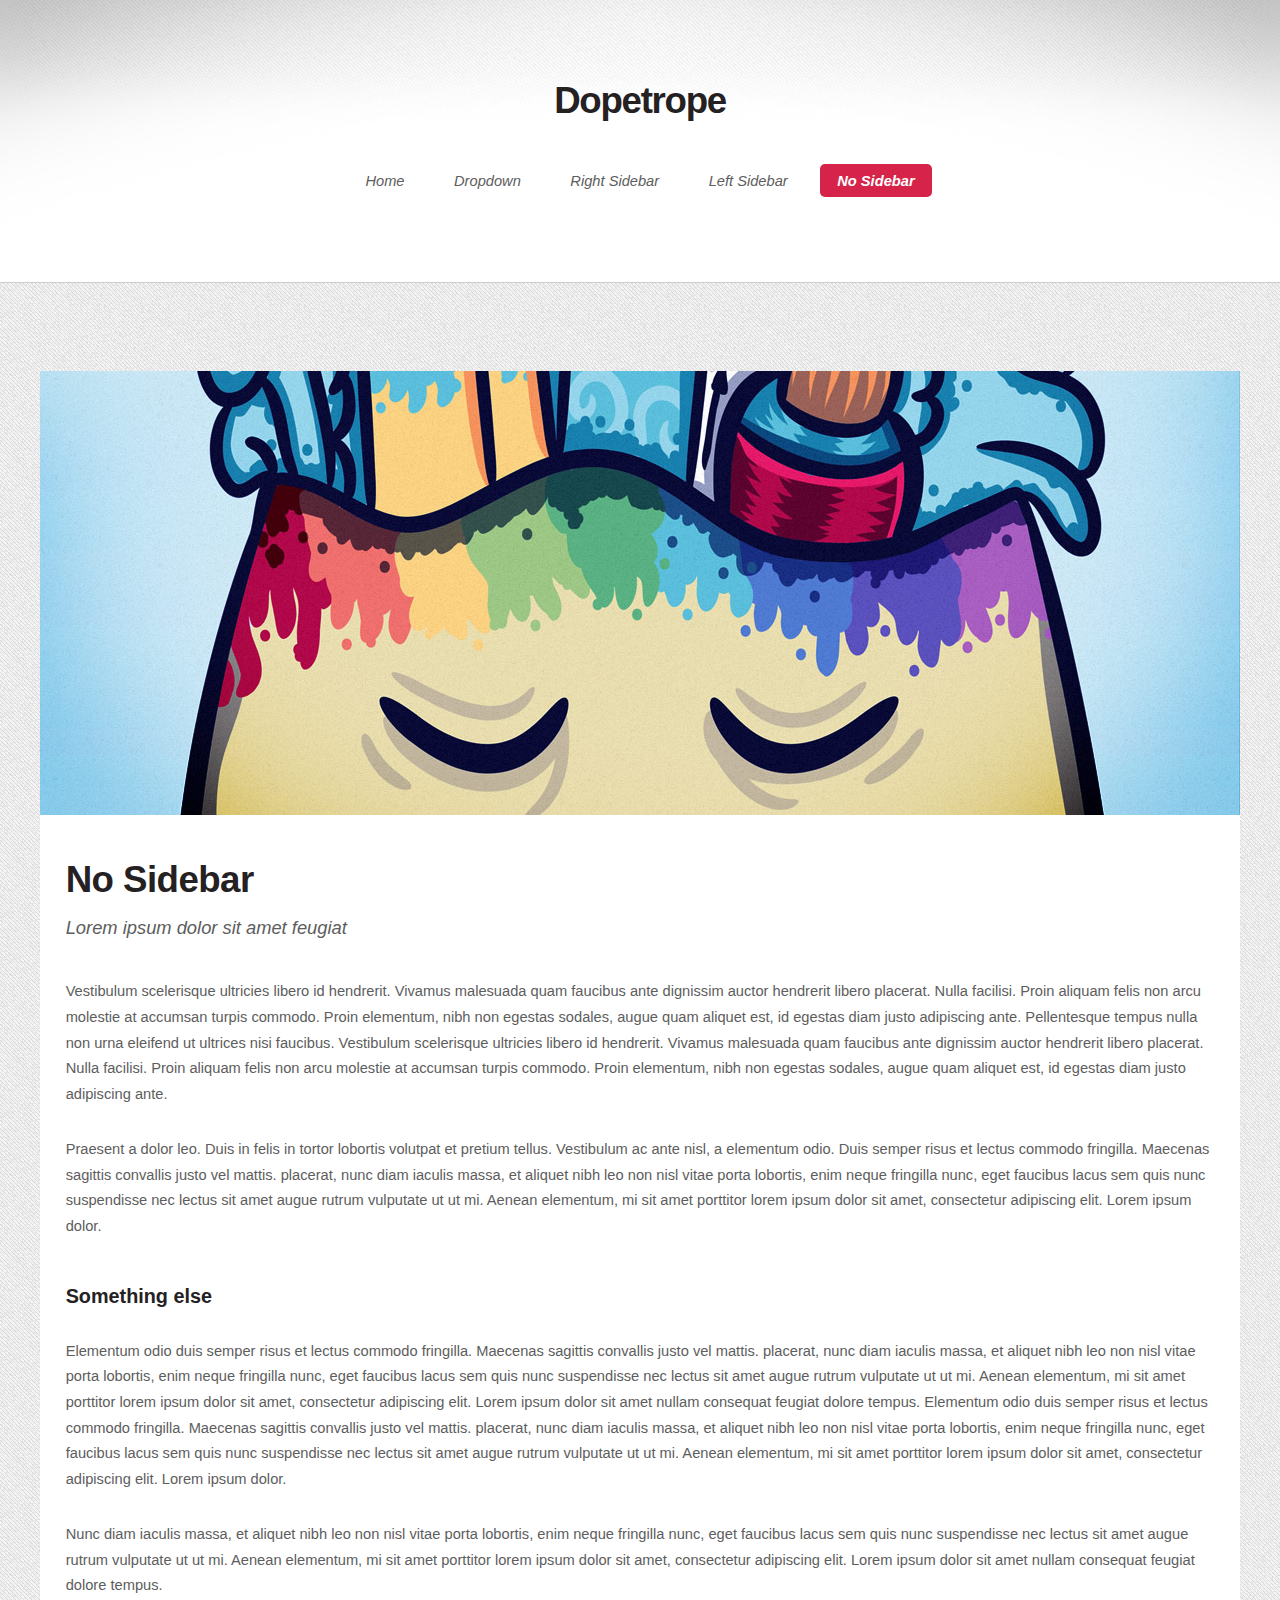
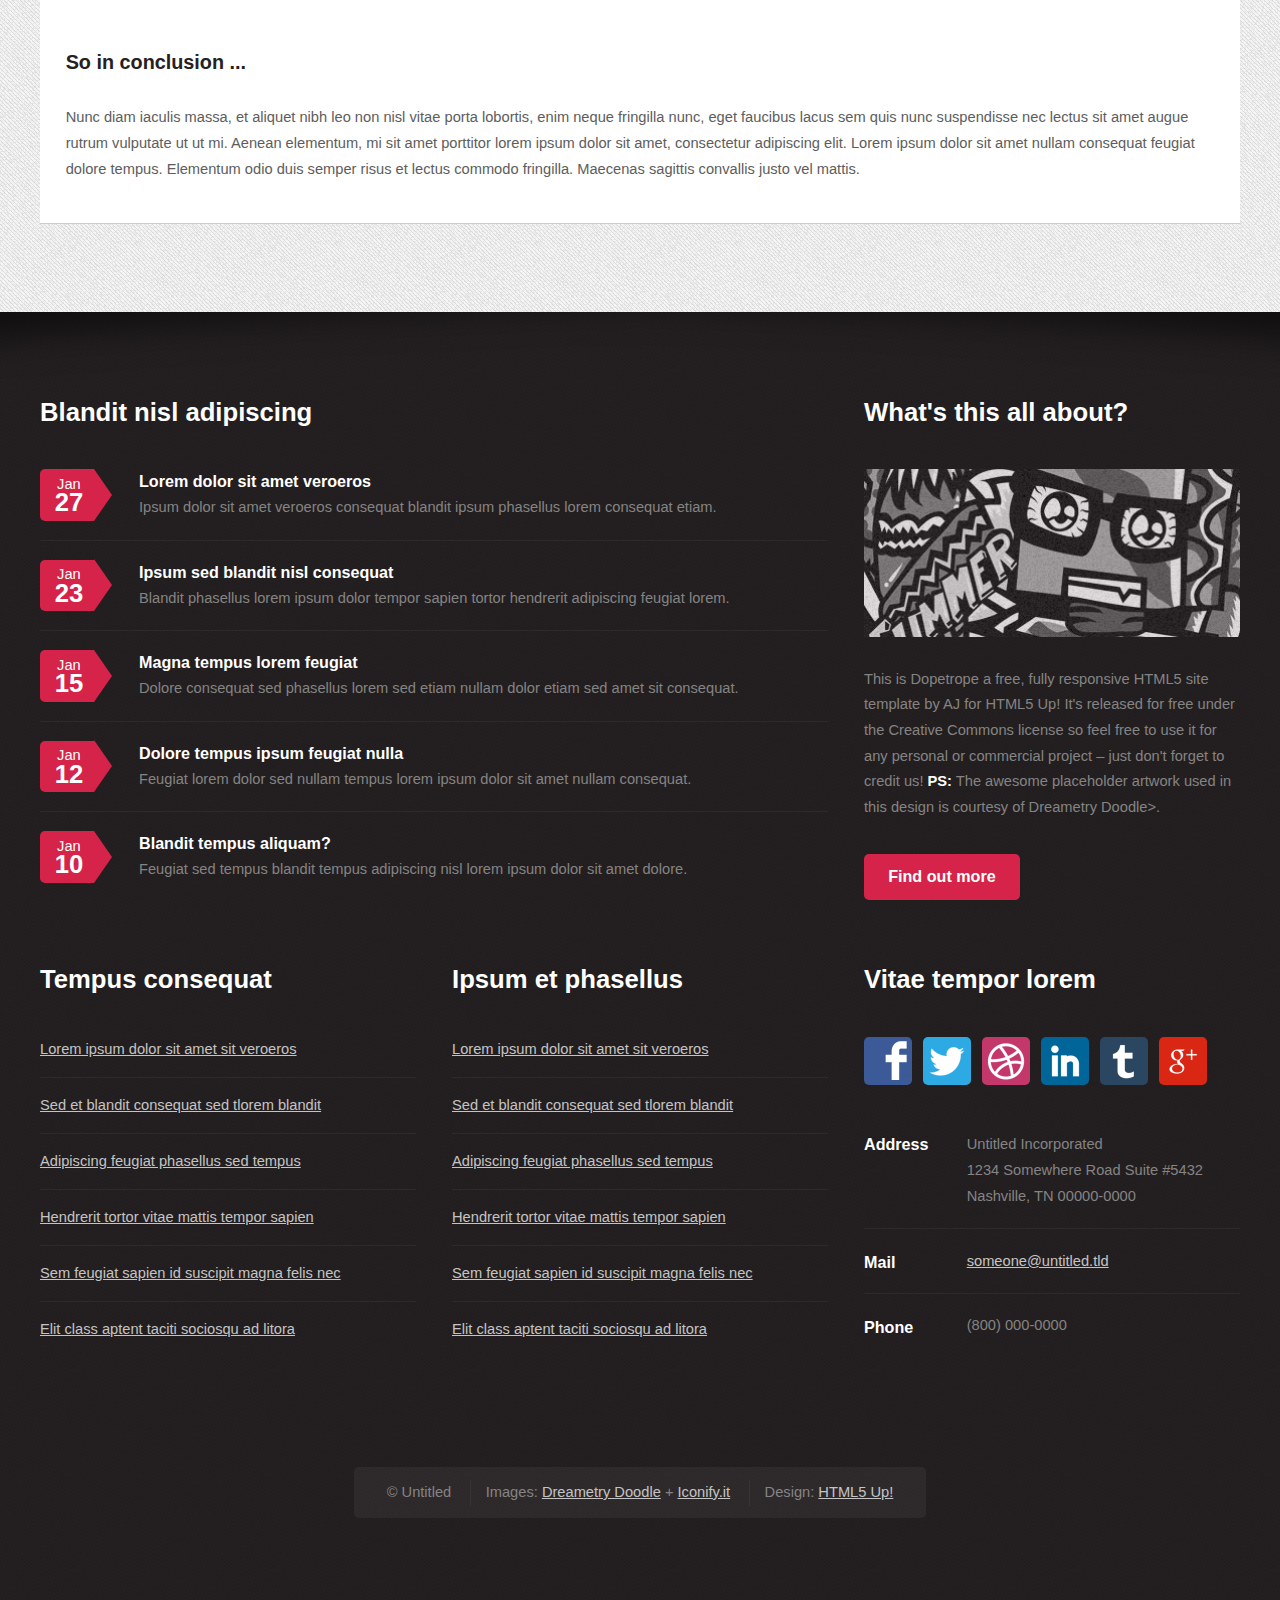
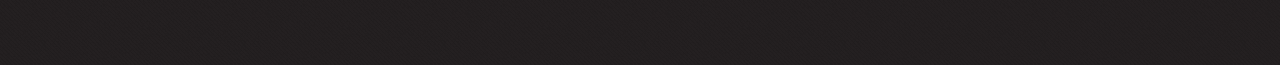
<file: no-sidebar.html>
<!DOCTYPE HTML>
<html>
<head>
<title>Dopetrope | No Sidebar</title>
<meta charset="utf-8">
<link href="http://fonts.googleapis.com/css?family=Source+Sans+Pro:300,400,700,900,300italic" rel="stylesheet">
<script src="js/jquery-1.8.3.min.js"></script>
<script src="css/5grid/init.js?use=mobile,desktop,1000px&amp;mobileUI=1&amp;mobileUI.theme=none&amp;mobileUI.titleBarOverlaid=1&amp;viewport_is1000px=1060"></script>
<script src="js/jquery.dropotron-1.2.js"></script>
<script src="js/init.js"></script>
<noscript>
<link rel="stylesheet" href="css/5grid/core.css">
<link rel="stylesheet" href="css/5grid/core-desktop.css">
<link rel="stylesheet" href="css/5grid/core-1200px.css">
<link rel="stylesheet" href="css/5grid/core-noscript.css">
<link rel="stylesheet" href="css/style.css">
<link rel="stylesheet" href="css/style-desktop.css">
</noscript>
<!--[if lte IE 8]>
<link rel="stylesheet" href="css/ie8.css">
<![endif]-->
</head>
<body class="no-sidebar">
<div id="header-wrapper">
  <div class="5grid-layout">
    <div class="row">
      <div class="12u">
        <section id="header">
          <h1><a href="#">Dopetrope</a></h1>
          <nav id="nav" class="mobileUI-site-nav">
            <ul>
              <li><a href="index.html">Home</a></li>
              <li> <a href="#">Dropdown</a>
                <ul>
                  <li><a href="#">Lorem ipsum dolor</a></li>
                  <li><a href="#">Magna phasellus</a></li>
                  <li><a href="#">Etiam dolore nisl</a></li>
                  <li> <span>Phasellus consequat</span>
                    <ul>
                      <li><a href="#">Magna phasellus</a></li>
                      <li><a href="#">Etiam dolore nisl</a></li>
                      <li><a href="#">Veroeros feugiat</a></li>
                    </ul>
                  </li>
                  <li><a href="#">Veroeros feugiat</a></li>
                </ul>
              </li>
              <li><a href="right-sidebar.html">Right Sidebar</a></li>
              <li><a href="left-sidebar.html">Left Sidebar</a></li>
              <li class="current_page_item"><a href="no-sidebar.html">No Sidebar</a></li>
            </ul>
          </nav>
        </section>
      </div>
    </div>
  </div>
</div>
<div id="main-wrapper">
  <div class="5grid-layout">
    <div class="row">
      <div class="12u">
        <section>
          <div class="5grid">
            <div class="row">
              <div class="12u mobileUI-main-content">
                <article class="box is-post"> <a href="#" class="image image-full"><img src="images/pic01.jpg" alt=""></a>
                  <header>
                    <h2>No Sidebar</h2>
                    <span class="byline">Lorem ipsum dolor sit amet feugiat</span> </header>
                  <p> Vestibulum scelerisque ultricies libero id hendrerit. Vivamus malesuada quam faucibus ante dignissim auctor hendrerit libero placerat. Nulla facilisi. Proin aliquam felis non arcu molestie at accumsan turpis commodo. Proin elementum, nibh non egestas sodales, augue quam aliquet est, id egestas diam justo adipiscing ante. Pellentesque tempus nulla non urna eleifend ut ultrices nisi faucibus. Vestibulum scelerisque ultricies libero id hendrerit. Vivamus malesuada quam faucibus ante dignissim auctor hendrerit libero placerat. Nulla facilisi. Proin aliquam felis non arcu molestie at accumsan turpis commodo. Proin elementum, nibh non egestas sodales, augue quam aliquet est, id egestas diam justo adipiscing ante. </p>
                  <p> Praesent a dolor leo. Duis in felis in tortor lobortis volutpat et pretium tellus. Vestibulum ac ante nisl, a elementum odio. Duis semper risus et lectus commodo fringilla. Maecenas sagittis convallis justo vel mattis. placerat, nunc diam iaculis massa, et aliquet nibh leo non nisl vitae porta lobortis, enim neque fringilla nunc, eget faucibus lacus sem quis nunc suspendisse nec lectus sit amet augue rutrum vulputate ut ut mi. Aenean elementum, mi sit amet porttitor lorem ipsum dolor sit amet, consectetur adipiscing elit. Lorem ipsum dolor. </p>
                  <section>
                    <header>
                      <h3>Something else</h3>
                    </header>
                    <p> Elementum odio duis semper risus et lectus commodo fringilla. Maecenas sagittis convallis justo vel mattis. placerat, nunc diam iaculis massa, et aliquet nibh leo non nisl vitae porta lobortis, enim neque fringilla nunc, eget faucibus lacus sem quis nunc suspendisse nec lectus sit amet augue rutrum vulputate ut ut mi. Aenean elementum, mi sit amet porttitor lorem ipsum dolor sit amet, consectetur adipiscing elit. Lorem ipsum dolor sit amet nullam consequat feugiat dolore tempus. Elementum odio duis semper risus et lectus commodo fringilla. Maecenas sagittis convallis justo vel mattis. placerat, nunc diam iaculis massa, et aliquet nibh leo non nisl vitae porta lobortis, enim neque fringilla nunc, eget faucibus lacus sem quis nunc suspendisse nec lectus sit amet augue rutrum vulputate ut ut mi. Aenean elementum, mi sit amet porttitor lorem ipsum dolor sit amet, consectetur adipiscing elit. Lorem ipsum dolor. </p>
                    <p> Nunc diam iaculis massa, et aliquet nibh leo non nisl vitae porta lobortis, enim neque fringilla nunc, eget faucibus lacus sem quis nunc suspendisse nec lectus sit amet augue rutrum vulputate ut ut mi. Aenean elementum, mi sit amet porttitor lorem ipsum dolor sit amet, consectetur adipiscing elit. Lorem ipsum dolor sit amet nullam consequat feugiat dolore tempus. </p>
                  </section>
                  <section>
                    <header>
                      <h3>So in conclusion ...</h3>
                    </header>
                    <p> Nunc diam iaculis massa, et aliquet nibh leo non nisl vitae porta lobortis, enim neque fringilla nunc, eget faucibus lacus sem quis nunc suspendisse nec lectus sit amet augue rutrum vulputate ut ut mi. Aenean elementum, mi sit amet porttitor lorem ipsum dolor sit amet, consectetur adipiscing elit. Lorem ipsum dolor sit amet nullam consequat feugiat dolore tempus. Elementum odio duis semper risus et lectus commodo fringilla. Maecenas sagittis convallis justo vel mattis. </p>
                  </section>
                </article>
              </div>
            </div>
          </div>
        </section>
      </div>
    </div>
  </div>
</div>
<div id="footer-wrapper">
  <section id="footer" class="5grid-layout">
    <div class="row">
      <div class="8u">
        <section>
          <header>
            <h2>Blandit nisl adipiscing</h2>
          </header>
          <ul class="dates">
            <li> <span class="date">Jan <strong>27</strong></span>
              <h3><a href="#">Lorem dolor sit amet veroeros</a></h3>
              <p>Ipsum dolor sit amet veroeros consequat blandit ipsum phasellus lorem consequat etiam.</p>
            </li>
            <li> <span class="date">Jan <strong>23</strong></span>
              <h3><a href="#">Ipsum sed blandit nisl consequat</a></h3>
              <p>Blandit phasellus lorem ipsum dolor tempor sapien tortor hendrerit adipiscing feugiat lorem.</p>
            </li>
            <li> <span class="date">Jan <strong>15</strong></span>
              <h3><a href="#">Magna tempus lorem feugiat</a></h3>
              <p>Dolore consequat sed phasellus lorem sed etiam nullam dolor etiam sed amet sit consequat.</p>
            </li>
            <li> <span class="date">Jan <strong>12</strong></span>
              <h3><a href="#">Dolore tempus ipsum feugiat nulla</a></h3>
              <p>Feugiat lorem dolor sed nullam tempus lorem ipsum dolor sit amet nullam consequat.</p>
            </li>
            <li> <span class="date">Jan <strong>10</strong></span>
              <h3><a href="#">Blandit tempus aliquam?</a></h3>
              <p>Feugiat sed tempus blandit tempus adipiscing nisl lorem ipsum dolor sit amet dolore.</p>
            </li>
          </ul>
        </section>
      </div>
      <div class="4u">
        <section>
          <header>
            <h2>What's this all about?</h2>
          </header>
          <a href="#" class="image image-full"><img src="images/pic10.jpg" alt=""></a>
          <p> This is Dopetrope a free, fully responsive HTML5 site template by AJ for HTML5 Up! It's released for free under the Creative Commons license so feel free to use it for any personal or commercial project &ndash; just don't forget to credit us! <strong>PS:</strong> The awesome placeholder artwork used in this design is courtesy of Dreametry Doodle>. </p>
          <footer> <a href="#" class="button">Find out more</a> </footer>
        </section>
      </div>
    </div>
    <div class="row">
      <div class="4u">
        <section>
          <header>
            <h2>Tempus consequat</h2>
          </header>
          <ul class="divided">
            <li><a href="#">Lorem ipsum dolor sit amet sit veroeros</a></li>
            <li><a href="#">Sed et blandit consequat sed tlorem blandit</a></li>
            <li><a href="#">Adipiscing feugiat phasellus sed tempus</a></li>
            <li><a href="#">Hendrerit tortor vitae mattis tempor sapien</a></li>
            <li><a href="#">Sem feugiat sapien id suscipit magna felis nec</a></li>
            <li><a href="#">Elit class aptent taciti sociosqu ad litora</a></li>
          </ul>
        </section>
      </div>
      <div class="4u">
        <section>
          <header>
            <h2>Ipsum et phasellus</h2>
          </header>
          <ul class="divided">
            <li><a href="#">Lorem ipsum dolor sit amet sit veroeros</a></li>
            <li><a href="#">Sed et blandit consequat sed tlorem blandit</a></li>
            <li><a href="#">Adipiscing feugiat phasellus sed tempus</a></li>
            <li><a href="#">Hendrerit tortor vitae mattis tempor sapien</a></li>
            <li><a href="#">Sem feugiat sapien id suscipit magna felis nec</a></li>
            <li><a href="#">Elit class aptent taciti sociosqu ad litora</a></li>
          </ul>
        </section>
      </div>
      <div class="4u">
        <section>
          <header>
            <h2>Vitae tempor lorem</h2>
          </header>
          <ul class="social">
            <li class="facebook"><a href="#" class="icon48 icon48-1">Facebook</a></li>
            <li class="twitter"><a href="#" class="icon48 icon48-2">Twitter</a></li>
            <li class="dribbble"><a href="#" class="icon48 icon48-3">Dribbble</a></li>
            <li class="linkedin"><a href="#" class="icon48 icon48-4">LinkedIn</a></li>
            <li class="tumblr"><a href="#" class="icon48 icon48-5">Tumblr</a></li>
            <li class="googleplus"><a href="#" class="icon48 icon48-6">Google+</a></li>
          </ul>
          <ul class="contact">
            <li>
              <h3>Address</h3>
              <p> Untitled Incorporated<br>
                1234 Somewhere Road Suite #5432<br>
                Nashville, TN 00000-0000 </p>
            </li>
            <li>
              <h3>Mail</h3>
              <p><a href="#">someone@untitled.tld</a></p>
            </li>
            <li>
              <h3>Phone</h3>
              <p>(800) 000-0000</p>
            </li>
          </ul>
        </section>
      </div>
    </div>
    <div class="row">
      <div class="12u">
        <div id="copyright">
          <ul class="links">
            <li>&copy; Untitled </li>
            <li>Images: <a href="http://dreametrydoodle.com/">Dreametry Doodle</a> + <a href="http://iconify.it">Iconify.it</a></li>
            <li>Design: <a href="http://html5up.net">HTML5 Up!</a></li>
          </ul>
        </div>
      </div>
    </div>
  </section>
</div>
</body>
</html>
</file>
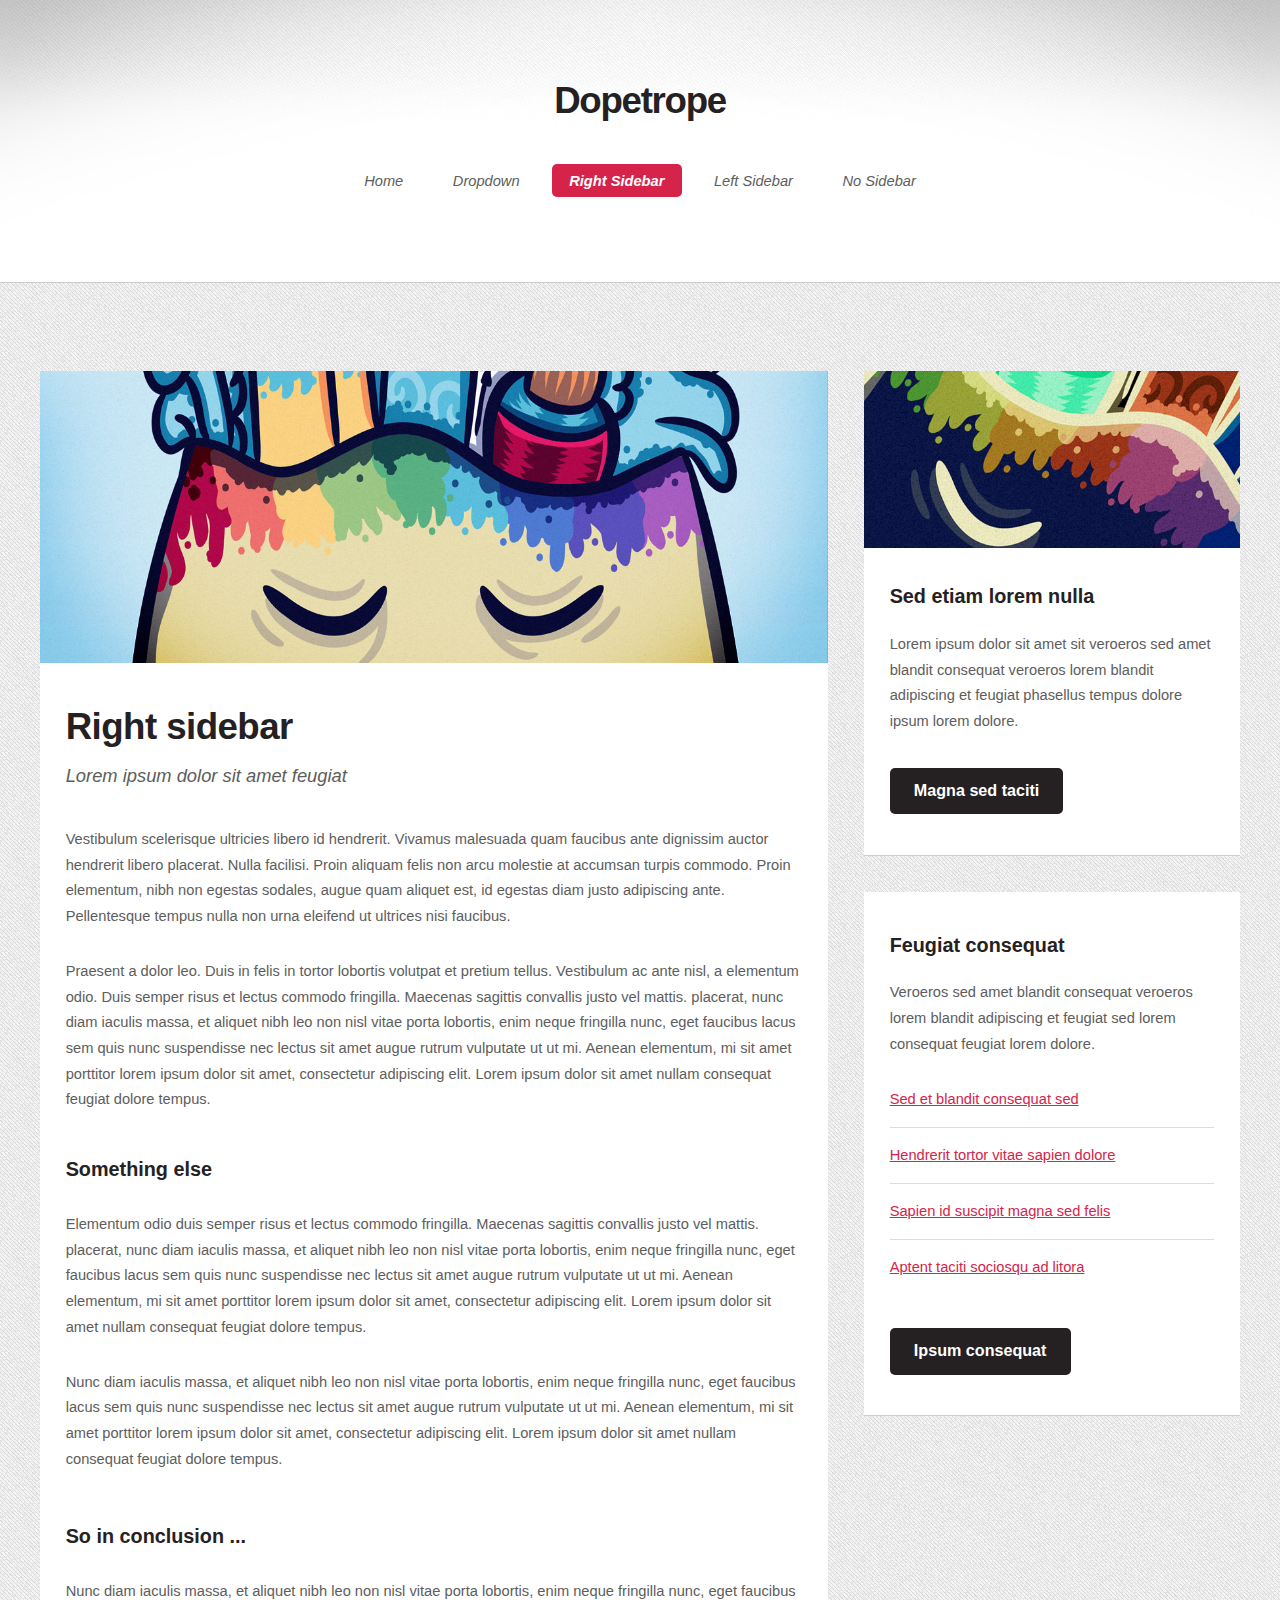
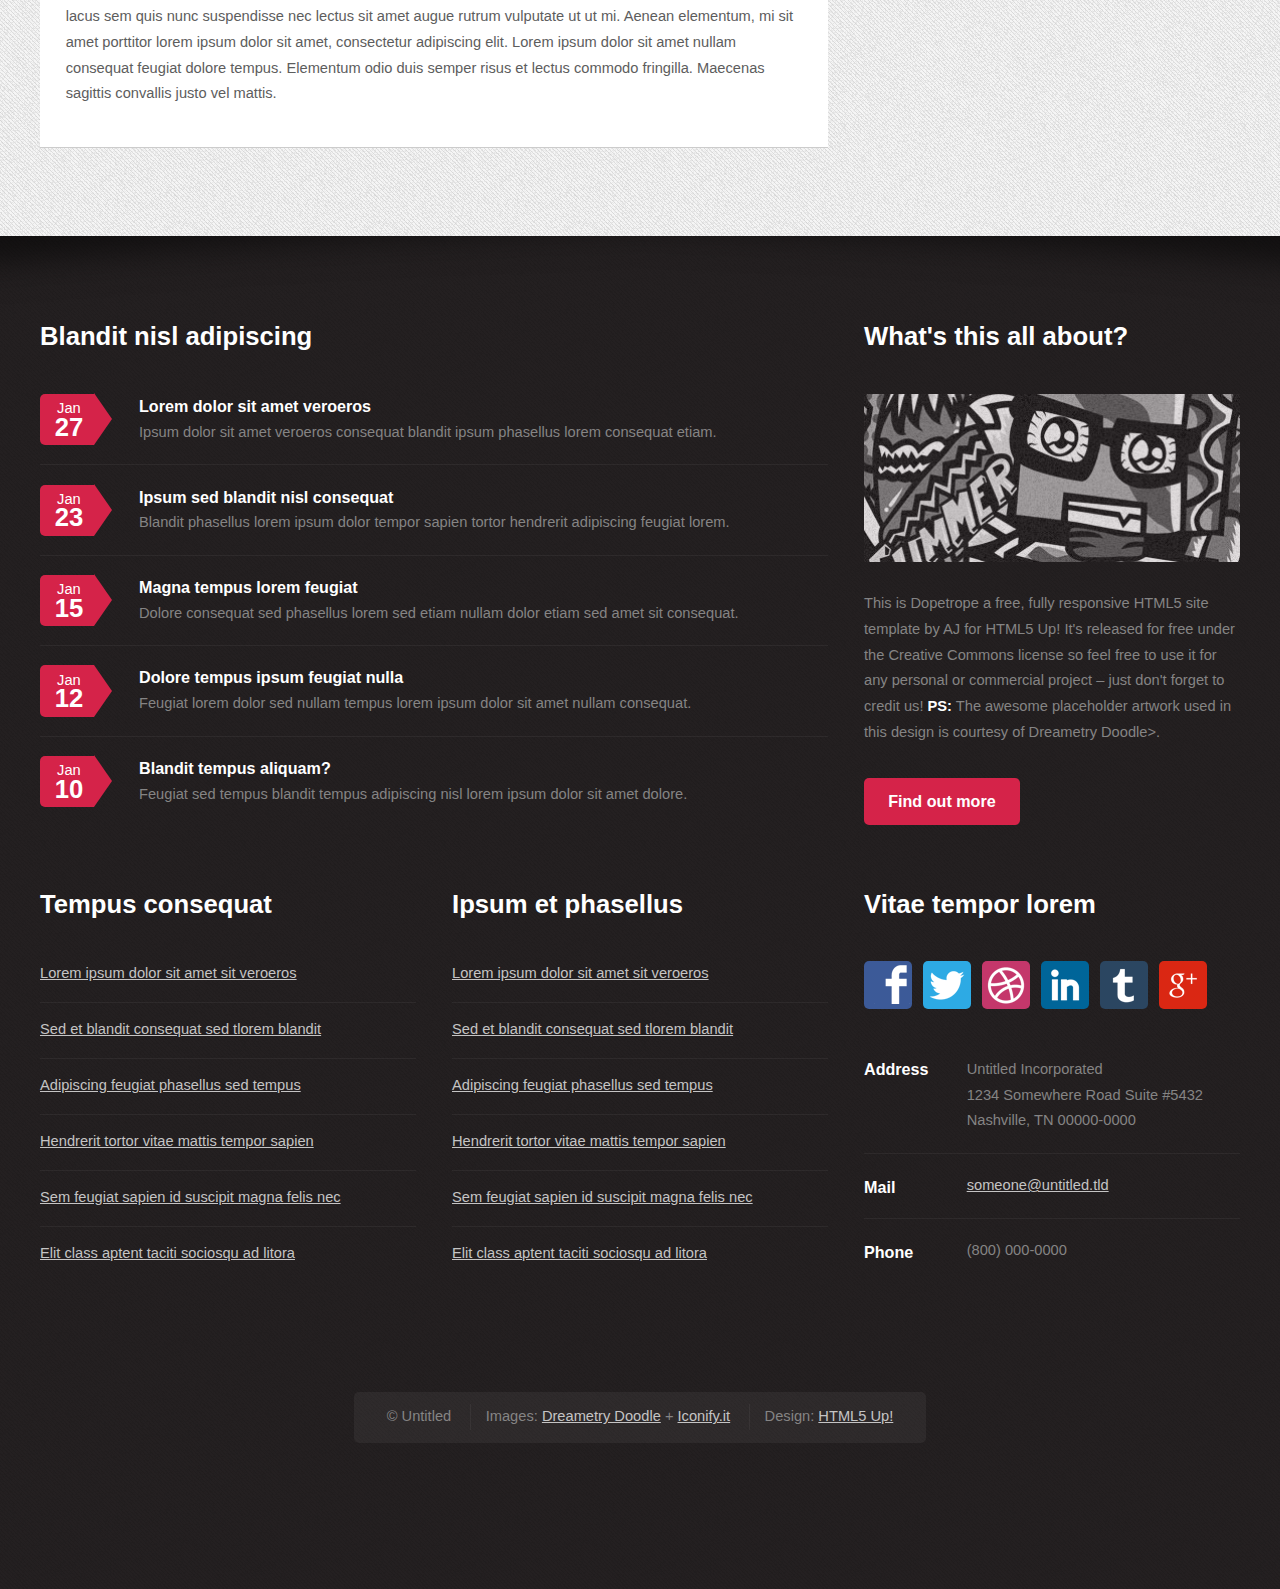
<file: right-sidebar.html>
<!DOCTYPE HTML>
<html>
<head>
<title>Dopetrope | Right Sidebar</title>
<meta charset="utf-8">
<link href="http://fonts.googleapis.com/css?family=Source+Sans+Pro:300,400,700,900,300italic" rel="stylesheet">
<script src="js/jquery-1.8.3.min.js"></script>
<script src="css/5grid/init.js?use=mobile,desktop,1000px&amp;mobileUI=1&amp;mobileUI.theme=none&amp;mobileUI.titleBarOverlaid=1&amp;viewport_is1000px=1060"></script>
<script src="js/jquery.dropotron-1.2.js"></script>
<script src="js/init.js"></script>
<noscript>
<link rel="stylesheet" href="css/5grid/core.css">
<link rel="stylesheet" href="css/5grid/core-desktop.css">
<link rel="stylesheet" href="css/5grid/core-1200px.css">
<link rel="stylesheet" href="css/5grid/core-noscript.css">
<link rel="stylesheet" href="css/style.css">
<link rel="stylesheet" href="css/style-desktop.css">
</noscript>
<!--[if lte IE 8]>
<link rel="stylesheet" href="css/ie8.css">
<![endif]-->
</head>
<body class="right-sidebar">
<div id="header-wrapper">
  <div class="5grid-layout">
    <div class="row">
      <div class="12u">
        <section id="header">
          <h1><a href="#">Dopetrope</a></h1>
          <nav id="nav" class="mobileUI-site-nav">
            <ul>
              <li><a href="index.html">Home</a></li>
              <li> <a href="#">Dropdown</a>
                <ul>
                  <li><a href="#">Lorem ipsum dolor</a></li>
                  <li><a href="#">Magna phasellus</a></li>
                  <li><a href="#">Etiam dolore nisl</a></li>
                  <li> <span>Phasellus consequat</span>
                    <ul>
                      <li><a href="#">Magna phasellus</a></li>
                      <li><a href="#">Etiam dolore nisl</a></li>
                      <li><a href="#">Veroeros feugiat</a></li>
                    </ul>
                  </li>
                  <li><a href="#">Veroeros feugiat</a></li>
                </ul>
              </li>
              <li class="current_page_item"><a href="right-sidebar.html">Right Sidebar</a></li>
              <li><a href="left-sidebar.html">Left Sidebar</a></li>
              <li><a href="no-sidebar.html">No Sidebar</a></li>
            </ul>
          </nav>
        </section>
      </div>
    </div>
  </div>
</div>
<div id="main-wrapper">
  <div class="5grid-layout">
    <div class="row">
      <div class="12u">
        <section>
          <div class="5grid">
            <div class="row">
              <div class="8u mobileUI-main-content">
                <article class="box is-post"> <a href="#" class="image image-full"><img src="images/pic01.jpg" alt=""></a>
                  <header>
                    <h2>Right sidebar</h2>
                    <span class="byline">Lorem ipsum dolor sit amet feugiat</span> </header>
                  <p> Vestibulum scelerisque ultricies libero id hendrerit. Vivamus malesuada quam faucibus ante dignissim auctor hendrerit libero placerat. Nulla facilisi. Proin aliquam felis non arcu molestie at accumsan turpis commodo. Proin elementum, nibh non egestas sodales, augue quam aliquet est, id egestas diam justo adipiscing ante. Pellentesque tempus nulla non urna eleifend ut ultrices nisi faucibus. </p>
                  <p> Praesent a dolor leo. Duis in felis in tortor lobortis volutpat et pretium tellus. Vestibulum ac ante nisl, a elementum odio. Duis semper risus et lectus commodo fringilla. Maecenas sagittis convallis justo vel mattis. placerat, nunc diam iaculis massa, et aliquet nibh leo non nisl vitae porta lobortis, enim neque fringilla nunc, eget faucibus lacus sem quis nunc suspendisse nec lectus sit amet augue rutrum vulputate ut ut mi. Aenean elementum, mi sit amet porttitor lorem ipsum dolor sit amet, consectetur adipiscing elit. Lorem ipsum dolor sit amet nullam consequat feugiat dolore tempus. </p>
                  <section>
                    <header>
                      <h3>Something else</h3>
                    </header>
                    <p> Elementum odio duis semper risus et lectus commodo fringilla. Maecenas sagittis convallis justo vel mattis. placerat, nunc diam iaculis massa, et aliquet nibh leo non nisl vitae porta lobortis, enim neque fringilla nunc, eget faucibus lacus sem quis nunc suspendisse nec lectus sit amet augue rutrum vulputate ut ut mi. Aenean elementum, mi sit amet porttitor lorem ipsum dolor sit amet, consectetur adipiscing elit. Lorem ipsum dolor sit amet nullam consequat feugiat dolore tempus. </p>
                    <p> Nunc diam iaculis massa, et aliquet nibh leo non nisl vitae porta lobortis, enim neque fringilla nunc, eget faucibus lacus sem quis nunc suspendisse nec lectus sit amet augue rutrum vulputate ut ut mi. Aenean elementum, mi sit amet porttitor lorem ipsum dolor sit amet, consectetur adipiscing elit. Lorem ipsum dolor sit amet nullam consequat feugiat dolore tempus. </p>
                  </section>
                  <section>
                    <header>
                      <h3>So in conclusion ...</h3>
                    </header>
                    <p> Nunc diam iaculis massa, et aliquet nibh leo non nisl vitae porta lobortis, enim neque fringilla nunc, eget faucibus lacus sem quis nunc suspendisse nec lectus sit amet augue rutrum vulputate ut ut mi. Aenean elementum, mi sit amet porttitor lorem ipsum dolor sit amet, consectetur adipiscing elit. Lorem ipsum dolor sit amet nullam consequat feugiat dolore tempus. Elementum odio duis semper risus et lectus commodo fringilla. Maecenas sagittis convallis justo vel mattis. </p>
                  </section>
                </article>
              </div>
              <div class="4u">
                <section class="box"> <a href="#" class="image image-full"><img src="images/pic09.jpg" alt=""></a>
                  <header>
                    <h3>Sed etiam lorem nulla</h3>
                  </header>
                  <p>Lorem ipsum dolor sit amet sit veroeros sed amet blandit consequat veroeros lorem blandit adipiscing et feugiat phasellus tempus dolore ipsum lorem dolore.</p>
                  <footer> <a href="#" class="button button-alt">Magna sed taciti</a> </footer>
                </section>
                <section class="box">
                  <header>
                    <h3>Feugiat consequat</h3>
                  </header>
                  <p>Veroeros sed amet blandit consequat veroeros lorem blandit adipiscing et feugiat sed lorem consequat feugiat lorem dolore.</p>
                  <ul class="divided">
                    <li><a href="#">Sed et blandit consequat sed</a></li>
                    <li><a href="#">Hendrerit tortor vitae sapien dolore</a></li>
                    <li><a href="#">Sapien id suscipit magna sed felis</a></li>
                    <li><a href="#">Aptent taciti sociosqu ad litora</a></li>
                  </ul>
                  <footer> <a href="#" class="button button-alt">Ipsum consequat</a> </footer>
                </section>
              </div>
            </div>
          </div>
        </section>
      </div>
    </div>
  </div>
</div>
<div id="footer-wrapper">
  <section id="footer" class="5grid-layout">
    <div class="row">
      <div class="8u">
        <section>
          <header>
            <h2>Blandit nisl adipiscing</h2>
          </header>
          <ul class="dates">
            <li> <span class="date">Jan <strong>27</strong></span>
              <h3><a href="#">Lorem dolor sit amet veroeros</a></h3>
              <p>Ipsum dolor sit amet veroeros consequat blandit ipsum phasellus lorem consequat etiam.</p>
            </li>
            <li> <span class="date">Jan <strong>23</strong></span>
              <h3><a href="#">Ipsum sed blandit nisl consequat</a></h3>
              <p>Blandit phasellus lorem ipsum dolor tempor sapien tortor hendrerit adipiscing feugiat lorem.</p>
            </li>
            <li> <span class="date">Jan <strong>15</strong></span>
              <h3><a href="#">Magna tempus lorem feugiat</a></h3>
              <p>Dolore consequat sed phasellus lorem sed etiam nullam dolor etiam sed amet sit consequat.</p>
            </li>
            <li> <span class="date">Jan <strong>12</strong></span>
              <h3><a href="#">Dolore tempus ipsum feugiat nulla</a></h3>
              <p>Feugiat lorem dolor sed nullam tempus lorem ipsum dolor sit amet nullam consequat.</p>
            </li>
            <li> <span class="date">Jan <strong>10</strong></span>
              <h3><a href="#">Blandit tempus aliquam?</a></h3>
              <p>Feugiat sed tempus blandit tempus adipiscing nisl lorem ipsum dolor sit amet dolore.</p>
            </li>
          </ul>
        </section>
      </div>
      <div class="4u">
        <section>
          <header>
            <h2>What's this all about?</h2>
          </header>
          <a href="#" class="image image-full"><img src="images/pic10.jpg" alt=""></a>
          <p> This is Dopetrope a free, fully responsive HTML5 site template by AJ for HTML5 Up! It's released for free under the Creative Commons license so feel free to use it for any personal or commercial project &ndash; just don't forget to credit us! <strong>PS:</strong> The awesome placeholder artwork used in this design is courtesy of Dreametry Doodle>. </p>
          <footer> <a href="#" class="button">Find out more</a> </footer>
        </section>
      </div>
    </div>
    <div class="row">
      <div class="4u">
        <section>
          <header>
            <h2>Tempus consequat</h2>
          </header>
          <ul class="divided">
            <li><a href="#">Lorem ipsum dolor sit amet sit veroeros</a></li>
            <li><a href="#">Sed et blandit consequat sed tlorem blandit</a></li>
            <li><a href="#">Adipiscing feugiat phasellus sed tempus</a></li>
            <li><a href="#">Hendrerit tortor vitae mattis tempor sapien</a></li>
            <li><a href="#">Sem feugiat sapien id suscipit magna felis nec</a></li>
            <li><a href="#">Elit class aptent taciti sociosqu ad litora</a></li>
          </ul>
        </section>
      </div>
      <div class="4u">
        <section>
          <header>
            <h2>Ipsum et phasellus</h2>
          </header>
          <ul class="divided">
            <li><a href="#">Lorem ipsum dolor sit amet sit veroeros</a></li>
            <li><a href="#">Sed et blandit consequat sed tlorem blandit</a></li>
            <li><a href="#">Adipiscing feugiat phasellus sed tempus</a></li>
            <li><a href="#">Hendrerit tortor vitae mattis tempor sapien</a></li>
            <li><a href="#">Sem feugiat sapien id suscipit magna felis nec</a></li>
            <li><a href="#">Elit class aptent taciti sociosqu ad litora</a></li>
          </ul>
        </section>
      </div>
      <div class="4u">
        <section>
          <header>
            <h2>Vitae tempor lorem</h2>
          </header>
          <ul class="social">
            <li class="facebook"><a href="#" class="icon48 icon48-1">Facebook</a></li>
            <li class="twitter"><a href="#" class="icon48 icon48-2">Twitter</a></li>
            <li class="dribbble"><a href="#" class="icon48 icon48-3">Dribbble</a></li>
            <li class="linkedin"><a href="#" class="icon48 icon48-4">LinkedIn</a></li>
            <li class="tumblr"><a href="#" class="icon48 icon48-5">Tumblr</a></li>
            <li class="googleplus"><a href="#" class="icon48 icon48-6">Google+</a></li>
          </ul>
          <ul class="contact">
            <li>
              <h3>Address</h3>
              <p> Untitled Incorporated<br>
                1234 Somewhere Road Suite #5432<br>
                Nashville, TN 00000-0000 </p>
            </li>
            <li>
              <h3>Mail</h3>
              <p><a href="#">someone@untitled.tld</a></p>
            </li>
            <li>
              <h3>Phone</h3>
              <p>(800) 000-0000</p>
            </li>
          </ul>
        </section>
      </div>
    </div>
    <div class="row">
      <div class="12u">
        <div id="copyright">
          <ul class="links">
            <li>&copy; Untitled </li>
            <li>Images: <a href="http://dreametrydoodle.com/">Dreametry Doodle</a> + <a href="http://iconify.it">Iconify.it</a></li>
            <li>Design: <a href="http://html5up.net">HTML5 Up!</a></li>
          </ul>
        </div>
      </div>
    </div>
  </section>
</div>
</body>
</html>
</file>
<file: css/5grid/core.css>
/*****************************************************************/
/* 5grid 0.4 by n33.co | MIT+GPLv2 license licensed              */
/* core.css: Core stylesheet                                     */
/*****************************************************************/

/**************************************************/
/* Resets (by meyerweb.com/eric/tools/css/reset/) */
/**************************************************/

	html, body, div, span, applet, object, iframe, h1, h2, h3, h4, h5, h6, p, blockquote, pre, a, abbr, acronym, address, big, cite, code, del, dfn, em, img, ins, kbd, q, s, samp, small, strike, strong, sub, sup, tt, var, b, u, i, center, dl, dt, dd, ol, ul, li, fieldset, form, label, legend, table, caption, tbody, tfoot, thead, tr, th, td, article, aside, canvas, details, embed, figure, figcaption, footer, header, hgroup, menu, nav, output, ruby, section, summary, time, mark, audio, video {
		margin: 0;
		padding: 0;
		border: 0;
		font-size: 100%;
		font: inherit;
		vertical-align: baseline;
	}

	article, aside, details, figcaption, figure, footer, header, hgroup, menu, nav, section {
		display: block;
	}

	body {
		line-height: 1;
	}

	ol, ul {
		list-style: none;
	}

	blockquote, q {
		quotes: none;
	}

	blockquote:before, blockquote:after, q:before, q:after {
		content: '';
		content: none;
	}

	table {
		border-collapse: collapse;
		border-spacing: 0;
	}

/*********************/
/* Grid              */
/*********************/

	/*.\35 grid .\31 2u { width: 100%; } .\35 grid .\31 1u { width: 91.5%; } .\35 grid .\31 0u { width: 83%; } .\35 grid .\39 u { width: 74.5%; } .\35 grid .\38 u { width: 66%; } .\35 grid .\37 u { width: 57.5%; } .\35 grid .\36 u { width: 49%; } .\35 grid .\35 u { width: 40.5%; } .\35 grid .\34 u { width: 32%; } .\35 grid .\33 u { width: 23.5%; } .\35 grid .\32 u { width: 15%; } .\35 grid .\31 u { width: 6.5%; }*/
	.\35 grid .\31 2u { width: 100%; } .\35 grid .\31 1u { width: 91.4166666667%; } .\35 grid .\31 0u { width: 82.8333333333%; } .\35 grid .\39 u { width: 74.25%; } .\35 grid .\38 u { width: 65.6666666667%; } .\35 grid .\37 u { width: 57.0833333333%; } .\35 grid .\36 u { width: 48.5%; } .\35 grid .\35 u { width: 39.9166666667%; } .\35 grid .\34 u { width: 31.3333333333%; } .\35 grid .\33 u { width: 22.75%; } .\35 grid .\32 u { width: 14.1666666667%; } .\35 grid .\31 u { width: 5.5833333333%; }
	
	.\35 grid .\31 u, .\35 grid .\32 u, .\35 grid .\33 u, .\35 grid .\34 u, .\35 grid .\35 u, .\35 grid .\36 u, .\35 grid .\37 u, .\35 grid .\38 u, .\35 grid .\39 u, .\35 grid .\31 0u, .\35 grid .\31 1u, .\35 grid .\31 2u {
		/*margin: 1% 0 1% 2%;*/
		margin: 1.5% 0 1.5% 3%;
		float: left;
	}

	.\35 grid:after {
		content: '';
		display: block;
		clear: both;
		height: 0;
	}

	.\35 grid-flush .\31 2u { width: 100% !important; } .\35 grid-flush .\31 1u { width: 91.6666666667% !important; } .\35 grid-flush .\31 0u { width: 83.3333333333% !important; } .\35 grid-flush .\39 u { width: 75% !important; } .\35 grid-flush .\38 u { width: 66.6666666667% !important; } .\35 grid-flush .\37 u { width: 58.3333333333% !important; } .\35 grid-flush .\36 u { width: 50% !important; } .\35 grid-flush .\35 u { width: 41.6666666667% !important; } .\35 grid-flush .\34 u { width: 33.3333333333% !important; } .\35 grid-flush .\33 u { width: 25% !important; } .\35 grid-flush .\32 u { width: 16.6666666667% !important; } .\35 grid-flush .\31 u { width: 8.3333333333% !important; }

	.\35 grid-flush .\31 u, .\35 grid-flush .\32 u, .\35 grid-flush .\33 u, .\35 grid-flush .\34 u, .\35 grid-flush .\35 u, .\35 grid-flush .\36 u, .\35 grid-flush .\37 u, .\35 grid-flush .\38 u, .\35 grid-flush .\39 u, .\35 grid-flush .\31 0u, .\35 grid-flush .\31 1u, .\35 grid-flush .\31 2u {
		margin: 0 !important;
	}

	/*.do-5grid .do-12u { width: 100%; } .do-5grid .do-11u { width: 91.5%; } .do-5grid .do-10u { width: 83%; } .do-5grid .do-9u { width: 74.5%; } .do-5grid .do-8u { width: 66%; } .do-5grid .do-7u { width: 57.5%; } .do-5grid .do-6u { width: 49%; } .do-5grid .do-5u { width: 40.5%; } .do-5grid .do-4u { width: 32%; } .do-5grid .do-3u { width: 23.5%; } .do-5grid .do-2u { width: 15%; } .do-5grid .do-1u { width: 6.5%; }*/
	.do-5grid .do-12u { width: 100%; } .do-5grid .do-11u { width: 91.4166666667%; } .do-5grid .do-10u { width: 82.8333333333%; } .do-5grid .do-9u { width: 74.25%; } .do-5grid .do-8u { width: 65.6666666667%; } .do-5grid .do-7u { width: 57.0833333333%; } .do-5grid .do-6u { width: 48.5%; } .do-5grid .do-5u { width: 39.9166666667%; } .do-5grid .do-4u { width: 31.3333333333%; } .do-5grid .do-3u { width: 22.75%; } .do-5grid .do-2u { width: 14.1666666667%; } .do-5grid .do-1u { width: 5.5833333333%; }
	
	.do-5grid .do-1u, .do-5grid .do-2u, .do-5grid .do-3u, .do-5grid .do-4u, .do-5grid .do-5u, .do-5grid .do-6u, .do-5grid .do-7u, .do-5grid .do-8u, .do-5grid .do-9u, .do-5grid .do-10u, .do-5grid .do-11u, .do-5grid .do-12u {
		/*margin: 1% 0 1% 2%;*/
		margin: 1.5% 0 1.5% 3%;
		float: left;
	}

	.do-5grid:after {
		content: '';
		display: block;
		clear: both;
		height: 0;
	}

	.do-5grid-flush .do-12u { width: 100%; } .do-5grid-flush .do-11u { width: 91.6666666667%; } .do-5grid-flush .do-10u { width: 83.3333333333%; } .do-5grid-flush .do-9u { width: 75%; } .do-5grid-flush .do-8u { width: 66.6666666667%; } .do-5grid-flush .do-7u { width: 58.3333333333%; } .do-5grid-flush .do-6u { width: 50%; } .do-5grid-flush .do-5u { width: 41.6666666667%; } .do-5grid-flush .do-4u { width: 33.3333333333%; } .do-5grid-flush .do-3u { width: 25%; } .do-5grid-flush .do-2u { width: 16.6666666667%; } .do-5grid-flush .do-1u { width: 8.3333333333%; }

	.do-5grid-flush .do-1u, .do-5grid-flush .do-2u, .do-5grid-flush .do-3u, .do-5grid-flush .do-4u, .do-5grid-flush .do-5u, .do-5grid-flush .do-6u, .do-5grid-flush .do-7u, .do-5grid-flush .do-8u, .do-5grid-flush .do-9u, .do-5grid-flush .do-10u, .do-5grid-flush .do-11u, .do-5grid-flush .do-12u {
		margin: 0 !important;
	}

/*********************/
/* Mobile            */
/*********************/

	#mobileUI-site-titlebar {
		text-align: center;
	}
	
	#mobileUI-site-nav-opener {
		top: 0;
		left: 0;
	}
	
	#mobileUI-site-nav {
	}

		#mobileUI-site-nav-inner {
		}
	
		.mobileUI-site-nav-link {
			display: block;
		}
	
		.mobileUI-site-nav-link .indent-1 { display: inline-block; width: 1em; }
		.mobileUI-site-nav-link .indent-2 { display: inline-block; width: 2em; }
		.mobileUI-site-nav-link .indent-3 { display: inline-block; width: 3em; }
		.mobileUI-site-nav-link .indent-4 { display: inline-block; width: 4em; }
		.mobileUI-site-nav-link .indent-5 { display: inline-block; width: 5em; }
		.mobileUI-site-nav-link .indent-6 { display: inline-block; width: 6em; }
		.mobileUI-site-nav-link .indent-7 { display: inline-block; width: 7em; }
		.mobileUI-site-nav-link .indent-8 { display: inline-block; width: 8em; }
		.mobileUI-site-nav-link .indent-9 { display: inline-block; width: 9em; }
		.mobileUI-site-nav-link .indent-10 { display: inline-block; width: 10em; }
</file>
<file: css/5grid/core-desktop.css>
/*****************************************************************/
/* 5grid 0.4 by n33.co | MIT+GPLv2 license licensed              */
/* core-desktop.css: Core (desktop) stylesheet                   */
/*****************************************************************/

.\35 grid .row:after { content: ''; display: block; clear: both; height: 0; } 
.\35 grid .row > :first-child { margin-left: 0; } 
.\35 grid .row:first-child > * { margin-top: 0; } 
.\35 grid .row:last-child > * { margin-bottom: 0; }
.\35 grid .offset-1u:first-child { margin-left: 8.5% !important; } 
.\35 grid .offset-2u:first-child { margin-left: 17% !important; } 
.\35 grid .offset-3u:first-child { margin-left: 25.5% !important; } 
.\35 grid .offset-4u:first-child { margin-left: 34% !important; } 
.\35 grid .offset-5u:first-child { margin-left: 42.5% !important; } 
.\35 grid .offset-6u:first-child { margin-left: 51% !important; } 
.\35 grid .offset-7u:first-child { margin-left: 59.5% !important; } 
.\35 grid .offset-8u:first-child { margin-left: 68% !important; } 
.\35 grid .offset-9u:first-child { margin-left: 76.5% !important; } 
.\35 grid .offset-10u:first-child { margin-left: 85% !important; } 
.\35 grid .offset-11u:first-child { margin-left: 93.5% !important; } 
.\35 grid .offset-1u { margin-left: 10.5% !important; } 
.\35 grid .offset-2u { margin-left: 19% !important; } 
.\35 grid .offset-3u { margin-left: 27.5% !important; } 
.\35 grid .offset-4u { margin-left: 36% !important; } 
.\35 grid .offset-5u { margin-left: 44.5% !important; } 
.\35 grid .offset-6u { margin-left: 53% !important; } 
.\35 grid .offset-7u { margin-left: 61.5% !important; } 
.\35 grid .offset-8u { margin-left: 70% !important; } 
.\35 grid .offset-9u { margin-left: 78.5% !important; } 
.\35 grid .offset-10u { margin-left: 87% !important; } 
.\35 grid .offset-11u { margin-left: 95.5% !important; }
</file>
<file: css/5grid/core-1200px.css>
/*****************************************************************/
/* 5grid 0.4 by n33.co | MIT+GPLv2 license licensed              */
/* core-1200px.css: 1200px                                       */
/*****************************************************************/

/*********************/
/* 1200px            */
/*********************/

	.\35 grid-layout {
		width: 1200px;
		margin: 0 auto;
	}
</file>
<file: css/5grid/core-noscript.css>
/*****************************************************************/
/* 5grid 0.4 by n33.co | MIT+GPLv2 license licensed              */
/* noscript-1000px.css: Kludgey noscript stylesheet              */
/*****************************************************************/

/*********************/
/* Base Grid         */
/*********************/

	.\35 grid-layout .\31 2u { width: 100%; } 
	.\35 grid-layout .\31 1u { width: 91.5%; } 
	.\35 grid-layout .\31 0u { width: 83%; } 
	.\35 grid-layout .\39 u { width: 74.5%; } 
	.\35 grid-layout .\38 u { width: 66%; }
	.\35 grid-layout .\37 u { width: 57.5%; } 
	.\35 grid-layout .\36 u { width: 49%; } 
	.\35 grid-layout .\35 u { width: 40.5%; } 
	.\35 grid-layout .\34 u { width: 32%; } 
	.\35 grid-layout .\33 u { width: 23.5%; } 
	.\35 grid-layout .\32 u { width: 15%; } 
	.\35 grid-layout .\31 u { width: 6.5%; }

	.\35 grid-layout .\31 u, .\35 grid-layout .\32 u, .\35 grid-layout .\33 u, .\35 grid-layout .\34 u, .\35 grid-layout .\35 u, .\35 grid-layout .\36 u, .\35 grid-layout .\37 u, .\35 grid-layout .\38 u, .\35 grid-layout .\39 u, .\35 grid-layout .\31 0u, .\35 grid-layout .\31 1u, .\35 grid-layout .\31 2u {
		margin: 1% 0 1% 2%;
		float: left;
	}

	.\35 grid-layout:after {
		content: '';
		display: block;
		clear: both;
		height: 0;
	}

/*********************/
/* Desktop           */
/*********************/

	.\35 grid-layout .row:after { content: ''; display: block; clear: both; height: 0; } 
	.\35 grid-layout .row > :first-child { margin-left: 0; } 
	.\35 grid-layout .row:first-child > * { margin-top: 0; } 
	.\35 grid-layout .row:last-child > * { margin-bottom: 0; }
	.\35 grid-layout .offset-1u:first-child { margin-left: 8.5% !important; } 
	.\35 grid-layout .offset-2u:first-child { margin-left: 17% !important; } 
	.\35 grid-layout .offset-3u:first-child { margin-left: 25.5% !important; } 
	.\35 grid-layout .offset-4u:first-child { margin-left: 34% !important; } 
	.\35 grid-layout .offset-5u:first-child { margin-left: 42.5% !important; } 
	.\35 grid-layout .offset-6u:first-child { margin-left: 51% !important; } 
	.\35 grid-layout .offset-7u:first-child { margin-left: 59.5% !important; } 
	.\35 grid-layout .offset-8u:first-child { margin-left: 68% !important; } 
	.\35 grid-layout .offset-9u:first-child { margin-left: 76.5% !important; } 
	.\35 grid-layout .offset-10u:first-child { margin-left: 85% !important; } 
	.\35 grid-layout .offset-11u:first-child { margin-left: 93.5% !important; } 
	.\35 grid-layout .offset-1u { margin-left: 10.5% !important; } 
	.\35 grid-layout .offset-2u { margin-left: 19% !important; } 
	.\35 grid-layout .offset-3u { margin-left: 27.5% !important; } 
	.\35 grid-layout .offset-4u { margin-left: 36% !important; } 
	.\35 grid-layout .offset-5u { margin-left: 44.5% !important; } 
	.\35 grid-layout .offset-6u { margin-left: 53% !important; } 
	.\35 grid-layout .offset-7u { margin-left: 61.5% !important; } 
	.\35 grid-layout .offset-8u { margin-left: 70% !important; } 
	.\35 grid-layout .offset-9u { margin-left: 78.5% !important; } 
	.\35 grid-layout .offset-10u { margin-left: 87% !important; } 
	.\35 grid-layout .offset-11u { margin-left: 95.5% !important; }
</file>
<file: css/style.css>
/*
	Dopetrope 1.0 by HTML5 Up!
	html5up.net | @n33co
	Free for personal and commercial use under the CCA 3.0 license (html5up.net/license)
*/

/*********************************************************************************/
/* Basic                                                                         */
/*********************************************************************************/

	*
	{
		-moz-box-sizing: border-box;
		-webkit-box-sizing: border-box;
		-o-box-sizing: border-box;
		-ms-box-sizing: border-box;
		box-sizing: border-box;
	}

	body
	{
		font-family: "Poppins", sans-serif;
		font-weight: 300;
		background: #252122;
		background-image: url('images/bg02.png');
		color: #5d5d5d;
	}

	strong, b
	{
		color: #252122;
		font-weight: 700;
	}
	
	h1, h2, h3, h4, h5, h6
	{
		color: #252122;
		font-weight: 700;
	}

		h1 a, h2 a, h3 a, h4 a, h5 a, h6 a
		{
			color: inherit;
			text-decoration: none;
		}

	a
	{
		color: #d52349;
		text-decoration: underline;
	}
	
		a:hover
		{
			text-decoration: none;
		}

	.major
	{
		position: relative;
		text-align: center;
		border-top: solid 1px #ccc;
		top: 1em;
	}

		.major h2
		{
			background: #fff;
			position: relative;
			top: -0.65em;
			display: inline;
			margin: 0;
			padding: 0 1em 0 1em;
		}

	.byline
	{
		display: block;
		font-style: italic;
	}
	
	form
	{
	}
	
		form input,
		form select,
		form textarea
		{
			-webkit-appearance: none;
		}
			
	br.clear
	{
		clear: both;
	}
	
	p, ul, ol, dl, table
	{
		margin-bottom: 2em;
	}
	
	section,
	article
	{
		margin-bottom: 2.5em;
	}
	
		section > :last-child,
		article > :last-child
		{
			margin-bottom: 0;
		}

		section:last-child,
		article:last-child
		{
			margin-bottom: 0;
		}

	/* Actions */

		.actions
		{
		}

	/* Box */

		.box
		{
			background: #ffffff;
			border-bottom: solid 1px #ccc;
		}
		
			.box .image-full
			{
				position: relative;
				width: auto;
			}

	/* Button */
		
		.button
		{
			display: inline-block;
			text-decoration: none;
			cursor: pointer;
			border: 0;
			border-radius: 5px;
			background: #d52349;
			color: #fff !important;
			font-weight: 700;
			outline: 0;
			-moz-transition: background-color .25s ease-in-out;
			-webkit-transition: background-color .25s ease-in-out;
			-o-transition: background-color .25s ease-in-out;
			-ms-transition: background-color .25s ease-in-out;
			transition: background-color .25s ease-in-out;
		}

			.button:hover
			{
				background: #e53359;
			}
			
			.button:active
			{
				background: #c51349;
			}
		
			.button-alt
			{
				background: #252122;
			}

				.button-alt:hover
				{
					background: #353132;
				}
				
				.button-alt:active
				{
					background: #151112;
				}
		
			.button-icon
			{
				line-height: 32px;
				padding-left: 1em !important;
			}
			
				.button-icon:before
				{
					content: '';
					display: block;
					float: left;
					width: 32px;
					height: 32px;
					background: url('images/icons32.png');
					margin-right: 0.45em;
					opacity: 0.25;
				}
				
				.button-icon-1:before	{ background-position: 0px 0px;		}
				.button-icon-2:before	{ background-position: -32px 0px;	}
				.button-icon-3:before	{ background-position: -64px 0px;	}
				.button-icon-4:before	{ background-position: -96px 0px;	}
				.button-icon-5:before	{ background-position: -128px 0px;	}

	/* Icon */

		.icon48
		{
			display: inline-block;
			width: 48px;
			height: 48px;
			background-image: url('images/icons48.png');
			text-indent: -9999em;
		}
		
			.icon48-1	{ background-position:	0px 0px;		}
			.icon48-2	{ background-position:	-48px 0px;		}
			.icon48-3	{ background-position:	-96px 0px;		}
			.icon48-4	{ background-position:	-144px 0px;		}
			.icon48-5	{ background-position:	-192px 0px;		}
			.icon48-6	{ background-position:	-240px 0px;		}
			.icon48-7	{ background-position:	-288px 0px;		}
			.icon48-8	{ background-position:	-336px 0px;		}
			.icon48-9	{ background-position:	-384px 0px;		}
			.icon48-10	{ background-position:	-432px 0px;		}

		.icon64
		{
			display: inline-block;
			width: 64px;
			height: 64px;
			background-image: url('images/icons64.png');
			text-indent: -9999em;
		}
		
			.icon64-1	{ background-position:	0px 0px;		}
			.icon64-2	{ background-position:	-64px 0px;		}
			.icon64-3	{ background-position:	-128px 0px;		}
			.icon64-4	{ background-position:	-192px 0px;		}
			.icon64-5	{ background-position:	-256px 0px;		}
			.icon64-6	{ background-position:	-320px 0px;		}
			.icon64-7	{ background-position:	-384px 0px;		}
			.icon64-8	{ background-position:	-448px 0px;		}
			.icon64-9	{ background-position:	-512px 0px;		}
			.icon64-10	{ background-position:	-576px 0px;		}

	/* Image */

		.image
		{
			display: inline-block;
			outline: 0;
		}
		
			.image img
			{
				display: block;
				width: 100%;
			}

		.image-centered
		{
			display: block;
			margin: 0 0 2em 0;
		}

			.image-centered img
			{
				margin: 0 auto;
				width: auto;
			}

		.image-full
		{
			display: block;
			width: 100%;
			margin: 0 0 2em 0;
		}
		
		.image-left
		{
			float: left;
			margin: 0 2em 2em 0;
		}

	/* Is-* */
	
		.is-post
		{
		}
	
	/* List */

		ul.contact
		{
		}

			ul.contact li
			{
				position: relative;
				border-top: solid 1px #ddd;
				padding: 1.3em 0 1.3em 7em;
			}

				ul.contact li h3
				{
					position: absolute;
					left: 0;
					top: 1.3em;
					font-size: 1.1em;
				}

				ul.contact li p
				{
					margin: 0;
				}
			
			ul.contact li:first-child
			{
				padding-top: 0;
				border-top: 0;
			}

				ul.contact li:first-child h3
				{
					top: 0;
				}
	
		ul.dates
		{
		}
		
			ul.dates li
			{
				position: relative;
				border-top: solid 1px #ddd;
				padding: 1.3em 0 1.3em 6.75em;
			}

			ul.dates .date
			{
				display: block;
				position: absolute;
				left: 0;
				top: 1.3em;
				background-color: #d52349;
				height: 3.5em;
				text-align: center;
				color: #fff;
				line-height: 1em;
				border-top-left-radius: 5px;
				border-bottom-left-radius: 5px;
				padding: 0.5em 0.75em 0 1em;
			}

				ul.dates .date:after
				{
					content: '';
					position: absolute;
					bottom: 0;
					right: -1.2em;
					border-left: solid 1.25em #d52349;
					border-top: solid 1.8em transparent;
					border-bottom: solid 1.8em transparent;
				}
			
				ul.dates .date strong
				{
					display: block;
					font-size: 1.75em;
					padding-top: 0.15em;
				}
				
			ul.dates h3
			{
				font-size: 1.1em;
			}
				
			ul.dates p
			{
				margin: 0;
			}

			ul.dates li:first-child
			{
				border-top: 0;
				padding-top: 0;
			}
			
				ul.dates li:first-child .date
				{
					top: 0;
				}

		ul.default
		{
		}
		
		ul.divided
		{
		}
		
			ul.divided li
			{
				border-top: solid 1px #ddd;
				padding: 1em 0 1em 0;
			}
			
			ul.divided li:first-child
			{
				border-top: 0;
				padding-top: 0;
			}
		
		ul.links
		{
		}
		
		ul.social
		{
			overflow: hidden;
		}

			ul.social li
			{
				display: block;
				border-radius: 5px;
				background: #888;
				-moz-transition: background-color .25s ease-in-out;
				-webkit-transition: background-color .25s ease-in-out;
				-o-transition: background-color .25s ease-in-out;
				-ms-transition: background-color .25s ease-in-out;
				transition: background-color .25s ease-in-out;
				float: left;
			}
			
			ul.social li:first-child
			{
				margin-left: 0;
			}
			
			ul.social li.facebook				{ background: #3c5a98; }
				ul.social li.facebook:hover		{ background: #4c6aa8; }
			ul.social li.twitter				{ background: #2daae4; }
				ul.social li.twitter:hover		{ background: #3dbaf4; }
			ul.social li.dribbble				{ background: #c4376b; }
				ul.social li.dribbble:hover		{ background: #d4477b; }
			ul.social li.linkedin				{ background: #006599; }
				ul.social li.linkedin:hover		{ background: #1075a9; }
			ul.social li.tumblr					{ background: #2b4661; }
				ul.social li.tumblr:hover		{ background: #3b5671; }
			ul.social li.googleplus				{ background: #da2713; }
				ul.social li.googleplus:hover	{ background: #ea3723; }

	/* Pennant */

		.pennant
		{
			position: relative;
			display: inline-block;
			background-color: #d52349;
			width: 9em;
			padding: 1.5em 0 0.5em 0;
			border-top-left-radius: 5px;
			border-top-right-radius: 5px;
		}
		
			.pennant:after
			{
				content: '';
				position: absolute;
				bottom: -1.98em;
				left: 0;
				border-top: solid 2em #d52349;
				border-left: solid 4.5em transparent;
				border-right: solid 4.5em transparent;
			}
		
			.pennant span
			{
				display: block;
				margin: 0 auto;
			}

			.pennant-alt
			{
				background-color: #252122;
			}
			
				.pennant-alt:after
				{
					border-top-color: #252122;
				}

			.pennant-alt2
			{
				background-color: #827a7c;
			}
			
				.pennant-alt2:after
				{
					border-top-color: #827a7c;
				}

/*********************************************************************************/
/* Banner                                                                        */
/*********************************************************************************/

	#banner
	{
	}

		#banner a
		{
			text-decoration: none;
			outline: 0;
		}

		#banner header
		{
			background-color: #252122;
			background-color: rgba(34,30,31,0.98);
			text-align: center;
		}
		
			#banner header h2
			{
				color: #fff;
				font-weight: 700;
			}
			
			#banner header .byline
			{
				color: #d52349;
				padding: 0;
				font-style: normal;
			}
			
		#banner .image-full
		{
			margin: 0;
		}

/*********************************************************************************/
/* Wrappers                                                                      */
/*********************************************************************************/

	#header-wrapper
	{
		position: relative;
		background: #ffffff;
		border-bottom: solid 1px #ccc;
	}

		#header-wrapper:before
		{
			content: '';
			position: absolute;
			top: 0;
			left: 0;
			width: 100%;
			background: url('images/bg02.png');
			z-index: 0;
			opacity: 0.5;
			box-shadow: inset 0px -60px 40px 0px #fff;
		}
		
		#header-wrapper:after
		{
			content: '';
			position: absolute;
			top: 0;
			left: 0;
			width: 100%;
			background: url('images/bg01.png');
			background-size: 100% 100%;
			z-index: 0;
			opacity: 0.25;
		}

		#header-wrapper > .\35 grid-layout
		{
			position: relative;
			z-index: 1;
		}
	
	#main-wrapper
	{
		position: relative;
		background: #f7f7f7 url('images/bg02.png');
	}

		#main-wrapper:before
		{
			content: '';
			position: absolute;
			top: 0;
			left: 0;
			width: 100%;
			background: url('images/bg01.png');
			background-size: 100% 100%;
			z-index: 0;
			opacity: 0.1;
		}
		
		#main-wrapper .major
		{
		}
		
			#main-wrapper .major h2
			{
				background: #f7f7f7 url('images/bg02.png');
			}
	
	#footer-wrapper
	{
		position: relative;
		color: #858484;
	}

		#footer-wrapper:before
		{
			content: '';
			position: absolute;
			top: 0;
			left: 0;
			width: 100%;
			background: url('images/bg01.png');
			background-size: 100% 100%;
			z-index: 0;
			opacity: 0.5;
		}
	
		#footer-wrapper a
		{
			color: #c5c4c4;
		}
		
		#footer-wrapper h2,
		#footer-wrapper h3,
		#footer-wrapper h4,
		#footer-wrapper h5,
		#footer-wrapper h6,
		#footer-wrapper strong,
		#footer-wrapper b
		{
			color: #fff;
		}

		#footer-wrapper h1 a, 
		#footer-wrapper h2 a, 
		#footer-wrapper h3 a, 
		#footer-wrapper h4 a, 
		#footer-wrapper h5 a, 
		#footer-wrapper h6 a
		{
			color: inherit;
		}

		#footer-wrapper ul.contact li
		{
			border-top-color: #353434;
			border-top-color: rgba(255,255,255,0.05);
		}

		#footer-wrapper ul.dates li
		{
			border-top-color: #353434;
			border-top-color: rgba(255,255,255,0.05);
		}

		#footer-wrapper ul.divided li
		{
			border-top-color: #353434;
			border-top-color: rgba(255,255,255,0.05);
		}
		
/*********************************************************************************/
/* Intro                                                                         */
/*********************************************************************************/

	#intro
	{
		text-align: center;
	}
	
/*********************************************************************************/
/* Copyright                                                                     */
/*********************************************************************************/

	#copyright
	{	
		text-align: center;
	}
	
		#copyright .links
		{
			display: inline-block;
			background: #2C2929;
			background: rgba(255,255,255,0.05);
			border-radius: 5px;
			margin: 0;
		}
</file>
<file: css/style-desktop.css>
/*
	Dopetrope 1.0 by HTML5 Up!
	html5up.net | @n33co
	Free for personal and commercial use under the CCA 3.0 license (html5up.net/license)
*/

/*********************************************************************************/
/* Basic                                                                         */
/*********************************************************************************/

	body
	{
		font-size: 11pt;
		line-height: 1.75em;
	}
	
	h2
	{
		font-size: 1.5em;
	}
	
	h3
	{
		font-size: 1.35em;
	}

	.byline
	{
		margin: 0.5em 0 0 0;
		padding-bottom: 0.5em;
	}
	
	header
	{
		margin: 0 0 1.5em 0;
	}
	
	footer
	{
		margin: 2.25em 0 0 0;
	}
	
	/* Actions */

		.actions
		{
		}
		
			.actions .button
			{
				margin-right: 0.75em;
			}

	/* Box */

		.box
		{
			padding: 2.75em 1.75em 2.75em 1.75em;
		}
		
			.box .image-full
			{
				left: 1.75em;
				top: 1.75em;
				margin: -4.5em 0 4.25em -3.5em;
			}

	/* Button */
	
		.button
		{
			font-size: 1.1em;
			padding: 0.65em 1.5em 0.65em 1.5em;
		}

			.button-big
			{
				font-size: 1.5em;
				padding: 0.75em 1.5em 0.75em 1.5em;
			}

	/* Is-* */
	
		.is-post
		{
		}
		
			.is-post header
			{
				padding-top: 1em;
				margin: 0 0 2em 0;
			}
		
			.is-post h2
			{
				font-size: 2.5em;
				letter-spacing: -0.015em;
			}
			
			.is-post .byline
			{
				margin-top: 1.25em;
				font-size: 1.25em;
			}

	/* List */

		ul.links
		{
		}

			ul.links li
			{
				display: inline-block;
				border-left: solid 1px rgba(255,255,255,0.05);
				padding: 0 0 0 1em;
				margin: 0 0 0 1em;
			}
			
			ul.links li:first-child
			{
				border-left: 0;
				padding-left: 0;
				margin-left: 0;
			}

		ul.social
		{
			margin: 0 0 3.25em 0;
		}

			ul.social li
			{
				margin-left: 0.75em;
			}

	/* Pennant */

		.pennant
		{
			margin: 0 0 4em 0;
		}

/*********************************************************************************/
/* Wrappers                                                                      */
/*********************************************************************************/

	#header-wrapper
	{
		padding: 6em 0 6em 0;
	}

		#header-wrapper:before
		{
			height: 10em;
		}
	
		#header-wrapper:after
		{
			height: 20em;
			top: -2.5em;
		}
	
	#main-wrapper
	{
		padding: 6em 0 6em 0;
	}

		#main-wrapper:after
		{
			height: 5em;
		}
	
	#footer-wrapper
	{
		padding: 6em 0 6em 0;
	}

		#footer-wrapper:before
		{
			height: 5em;
		}

		#footer-wrapper header
		{
			margin: 0 0 3em 0;
		}
		
			#footer-wrapper header h2
			{
				font-size: 1.75em;
			}
			
		#footer-wrapper .row
		{
			padding-bottom: 2em;
		}

/*********************************************************************************/
/* Header                                                                        */
/*********************************************************************************/

	#header
	{
		text-align: center;
	}
	
		#header h1
		{
			color: #252122;
			font-weight: 900;
			font-size: 2.5em;
			letter-spacing: -0.035em;
			margin: 0 0 1.5em 0;
		}

/*********************************************************************************/
/* Nav                                                                           */
/*********************************************************************************/

	#nav
	{
	}

		#nav ul
		{
			margin: 0;
		}

		#nav > ul > li > ul
		{
			display: none;
		}

		#nav li
		{
			display: inline-block;
			font-style: italic;
			margin: 0 0.35em 0 0.35em;
		}
		
			#nav li a
			{
				border-radius: 5px;
				color: #5d5d5d;
				text-decoration: none;
				padding: 0.6em 1.2em 0.6em 1.2em;
				-moz-transition: background-color .25s ease-in-out;
				-webkit-transition: background-color .25s ease-in-out;
				-o-transition: background-color .25s ease-in-out;
				-ms-transition: background-color .25s ease-in-out;
				transition: background-color .25s ease-in-out;
				outline: 0;
			}

		#nav li:hover
		{
		}
		
			#nav li:hover a
			{
				background: #f3f3f3;
			}
			
		#nav li.active
		{
		}
		
			#nav li.active a
			{
				background: #f3f3f3;
			}
			
		#nav li.current_page_item
		{
		}
		
			#nav li.current_page_item a
			{
				background: #d52349;
				color: #fff !important;
				font-weight: 700;
			}
			
	.dropotron
	{
		border-radius: 5px;
		background-color: #252122;
		background-color: rgba(34,30,31,0.98);
		padding: 1.25em 1.5em 1.25em 1.5em;
		font-style: italic;
		min-width: 13em;
		box-shadow: 0px 8px 15px 0px rgba(0,0,0,0.5);
	}
	
		.dropotron a,
		.dropotron span
		{
			color: #aaa;
			text-decoration: none;
			-moz-transition: color .25s ease-in-out;
			-webkit-transition: color .25s ease-in-out;
			-o-transition: color .25s ease-in-out;
			-ms-transition: color .25s ease-in-out;
			transition: color .25s ease-in-out;
		}
		
		.dropotron li
		{
			padding: 0.25em 0 0.25em 0;
		}

			.dropotron li:hover > a,
			.dropotron li:hover >span
			{
				color: #fff;
			}

		.dropotron-level-0
		{
			margin-top: 2em;
			margin-left: -0.51em;
		}
		
			.dropotron-level-0:before
			{
				content: '';
				display: block;
				position: absolute;
				left: 20px;
				top: -10px;
				border-left: solid 10px transparent;
				border-right: solid 10px transparent;
				border-bottom: solid 10px #252122;
				border-bottom-color: rgba(34,30,31,0.98);
			}

/*********************************************************************************/
/* Banner                                                                        */
/*********************************************************************************/

	#banner
	{
		position: relative;
		margin-top: 1em;
	}
	
		#banner header
		{
			border-radius: 5px;
			position: absolute;
			left: 0;
			top: 0;
			padding: 4em;
			left: 50%;
			top: 50%;

			/*
				To vertically center this we need to set a width/height for the header
				overlay, then set a negative left/top margin set to half its width/height.
			*/
			
			width: 50em;
			height: 13em;
			
			margin-left: -25em;
			margin-top: -6.5em;
		}
		
			#banner header h2
			{
				font-size: 3em;
				margin: 0 0 0.65em 0;
				/*line-height: 1.1em;*/
			}

			#banner header .byline
			{
				font-size: 1.75em;
			}
			
/*********************************************************************************/
/* Footer                                                                        */
/*********************************************************************************/

	#footer
	{
	}

/*********************************************************************************/
/* Main                                                                          */
/*********************************************************************************/

	#main
	{
	}

/*********************************************************************************/
/* Intro                                                                         */
/*********************************************************************************/

	#intro
	{
		padding: 3em 0 0 0;
	}
	
		#intro section
		{
			padding: 2em 0 2em 0;
		}

		#intro h2
		{
			font-size: 1.75em;
		}
		
		#intro p
		{
			font-size: 1.25em;
			margin: 0;
		}
	
		#intro .middle
		{
			box-shadow:	16px 0px 0px 0px #fff,
						17px 0px 0px 0px #ccc, 
						
						-16px 0px 0px 0px #fff, 
						-17px 0px 0px 0px #ccc, 
						
						-16px -45px 0px 0px #fff, 
						16px -45px 0px 0px #fff, 

						-16px 45px 0px 0px #fff, 
						16px 45px 0px 0px #fff, 

						-16px 0px 45px 0px rgba(0,0,0,0.15),
						16px 0px 45px 0px rgba(0,0,0,0.15);
		}
		
		#intro .actions
		{
			padding: 5em 0 0 0;
		}
		
			#intro .actions .button
			{
				width: 12em;
				margin: 0 0.5em 0 0.5em;
			}

/*********************************************************************************/
/* Copyright                                                                     */
/*********************************************************************************/
		
	#copyright
	{
		margin: 3em 0 2em 0;
	}
	
		#copyright .links
		{
			padding: 0.85em 2.25em 0.85em 2.25em;
		}
</file>
<file: css/ie8.css>
/*
	Dopetrope 1.0 by HTML5 Up!
	html5up.net | @n33co
	Free for personal and commercial use under the CCA 3.0 license (html5up.net/license)
*/

/*********************************************************************************/
/* Wrappers                                                                      */
/*********************************************************************************/

	#header-wrapper
	{
	}

		#header-wrapper:before
		{
			display: none;
		}

		#header-wrapper:after
		{
			display: none;
		}

	#footer-wrapper
	{
	}

		#footer-wrapper:before
		{
			display: none;
		}
</file>
